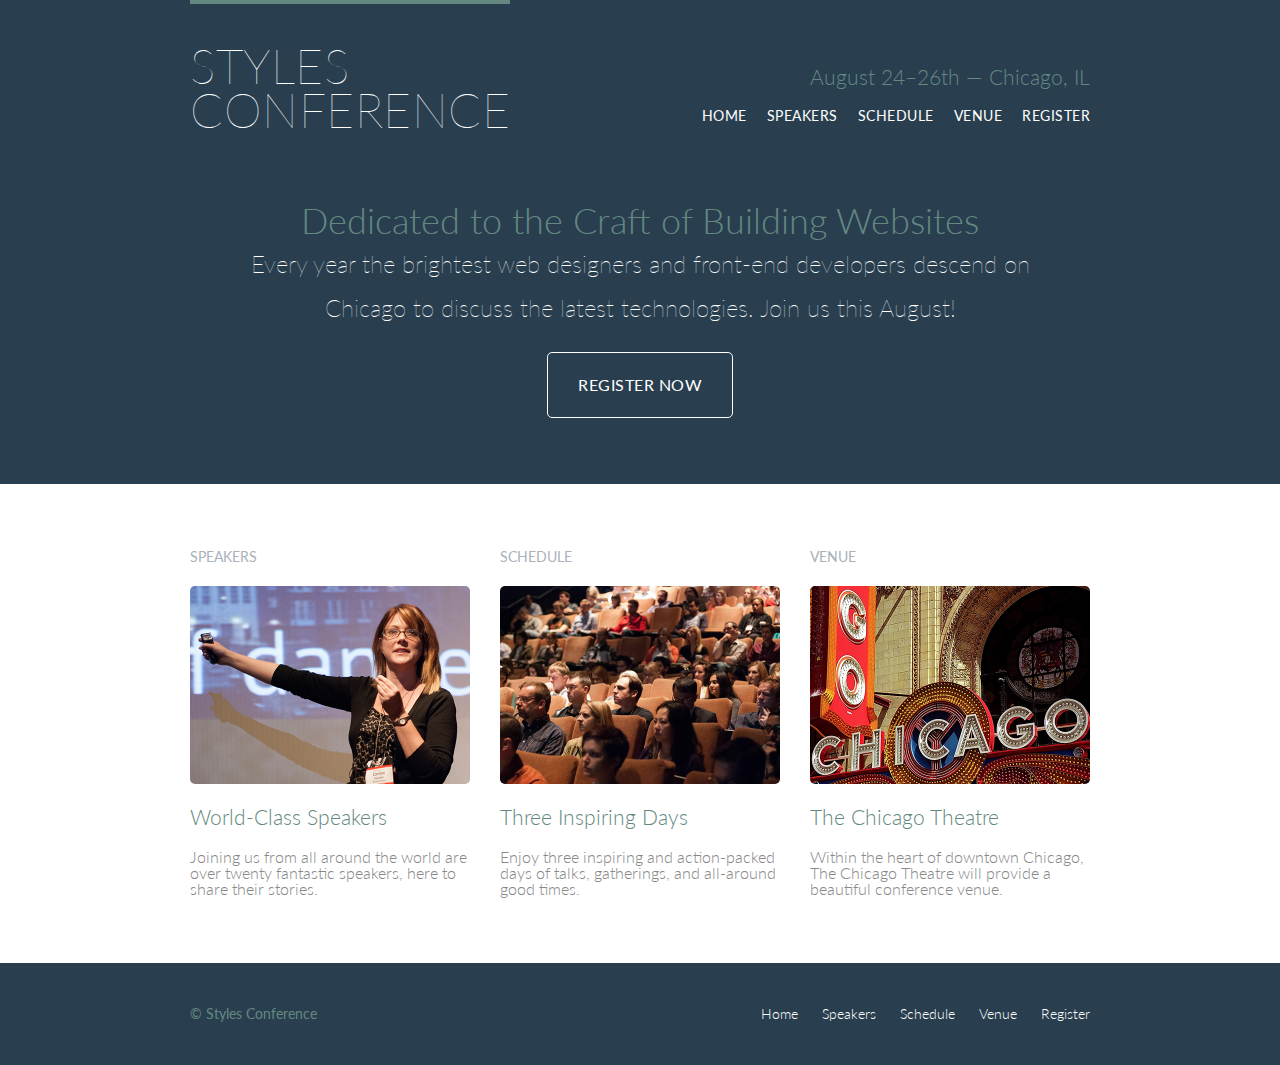
<file: index.html>
<!DOCTYPE html>
<html lang="en">

  <head>
    <meta charset="utf-8">
    <title>Styles Conference</title>
    <link rel="stylesheet" href="assets/stylesheets/main.css">
    <link rel="stylesheet" href="http://fonts.googleapis.com/css?family=Lato:100,300,400">
  </head>

  <body>

    <!-- Header -->

    <header class="container group primary-header">

      <h1 class="logo">
        <a href="index.html">Styles <br> Conference</a>
      </h1>

      <h3 class="tagline">August 24&ndash;26th &mdash; Chicago, IL</h3>

      <nav class="primary-nav nav">
        <ul>
          <li><a href="index.html">Home</a></li><!--
          --><li><a href="speakers.html">Speakers</a></li><!--
          --><li><a href="schedule.html">Schedule</a></li><!--
          --><li><a href="venue.html">Venue</a></li><!--
          --><li><a href="register.html">Register</a></li>
        </ul>
      </nav>

    </header>

    <!-- Hero -->

    <section class="hero container">

      <h2>Dedicated to the Craft of Building Websites</h2>

      <p>Every year the brightest web designers and front-end developers descend on Chicago to discuss the latest technologies. Join us this August!</p>

      <a class="btn btn-alt" href="register.html">Register Now</a>

    </section>

    <!-- Teasers -->
    <section class="row">
      <div class="grid">

        <!-- Speakers -->

        <section class="teaser col-1-3">
          <h5>Speakers</h5>
          <a href="speakers.html">
            <img src="assets/images/images/home/speakers.jpg" alt="">
            <h3>World-Class Speakers</h3>
          </a>
          <p>Joining us from all around the world are over twenty fantastic speakers, here to share their stories.</p>
        </section><!--

        Schedule

        --><section class="teaser col-1-3">
          <h5>Schedule</h5>
          <a href="schedule.html">
            <img src="assets/images/images/home/schedule.jpg" alt="Schedule">
            <h3>Three Inspiring Days</h3>
          </a>
          <p>Enjoy three inspiring and action-packed days of talks, gatherings, and all-around good times.</p>
        </section><!--

        Venue

        --><section class="teaser col-1-3">
          <h5>Venue</h5>
          <a href="venue.html">
            <img src="assets/images/images/home/venue.jpg" alt="venue">
            <h3>The Chicago Theatre</h3>
          </a>
          <p>Within the heart of downtown Chicago, The Chicago Theatre will provide a beautiful conference venue.</p>
        </section>

      </div>
    </section>  
    

    <!-- Footer -->

    <footer class="primary-footer container group">

      <small>&copy; Styles Conference</small>

      <nav class="nav">
        <ul>
          <li><a href="index.html">Home</a></li>
          <li><a href="speakers.html">Speakers</a></li>
          <li><a href="schedule.html">Schedule</a></li>
          <li><a href="venue.html">Venue</a></li>
          <li><a href="register.html">Register</a> </li>  
        </ul>
      </nav>

    </footer>

  </body>
</html>
</file>
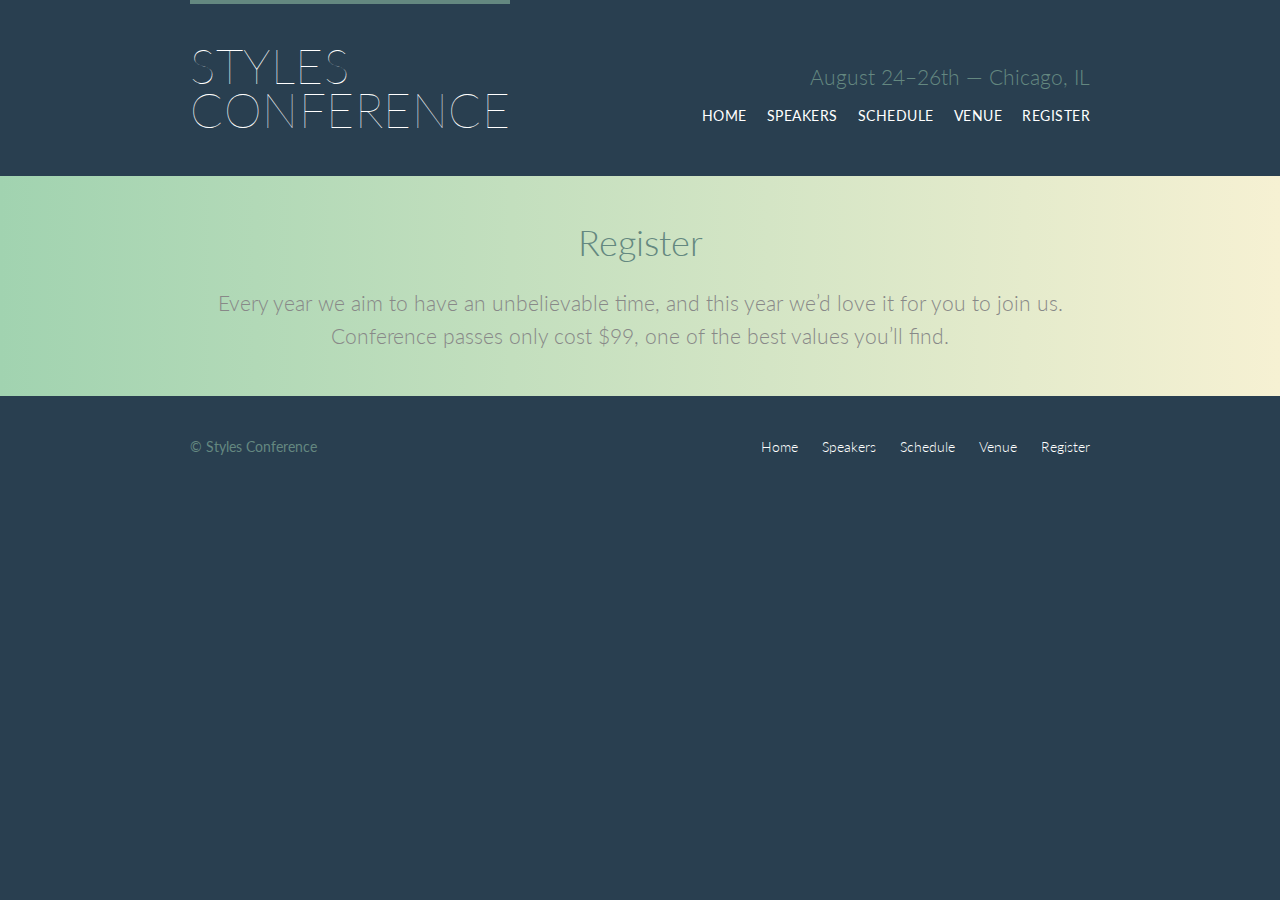
<file: register.html>
<!DOCTYPE html>
<html lang="en">

  <head>
    <meta charset="utf-8">
    <title>Register - Styles Conference</title>
    <link rel="stylesheet" href="assets/stylesheets/main.css">
    <link rel="stylesheet" href="http://fonts.googleapis.com/css?family=Lato:100,300,400">
  </head>

  <body>

    <!-- Header -->
    <header class="container group primary-header">

      <h1 class="logo">
        <a href="index.html">Styles <br> Conference</a>
      </h1>

      <h3 class="tagline">August 24&ndash;26th &mdash; Chicago, IL</h3>

      <nav class="primary-nav nav">
        <ul>
          <li><a href="index.html">Home</a></li><!--
          --><li><a href="speakers.html">Speakers</a></li><!--
          --><li><a href="schedule.html">Schedule</a></li><!--
          --><li><a href="venue.html">Venue</a></li><!--
          --><li><a href="register.html">Register</a></li>
        </ul>
      </nav>

    </header>

    <!-- Lead -->

    <section class="row-alt">
      <div class="lead container">

        <h1>Register</h1>

        <p>Every year we aim to have an unbelievable time, and this year we&#8217;d love it for you to join us. Conference passes only cost $99, one of the best values you&#8217;ll find.</p>

      </div>
    </section>

    <!-- Footer -->

    <footer class="primary-footer container group">

      <small>&copy; Styles Conference</small>

      <nav class="nav">
        <ul>
          <li><a href="index.html">Home</a></li>
          <li><a href="speakers.html">Speakers</a></li>
          <li><a href="schedule.html">Schedule</a></li>
          <li><a href="venue.html">Venue</a></li>
          <li><a href="register.html">Register</a> </li>  
        </ul>
      </nav>

    </footer>

  </body>
</html>
</file>
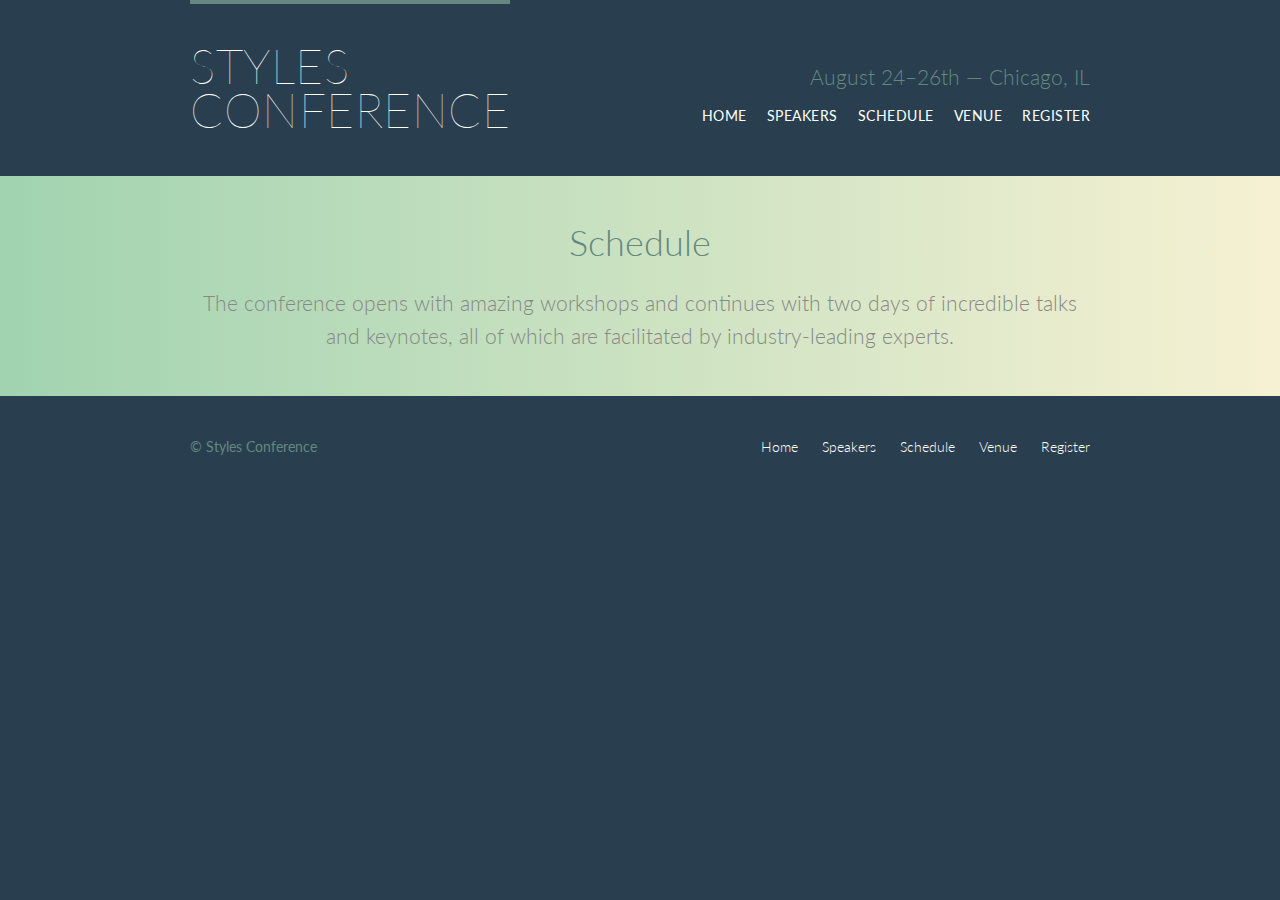
<file: schedule.html>
<!DOCTYPE html>
<html lang="en">

  <head>
    <meta charset="utf-8">
    <title>Schedule - Styles Conference</title>
    <link rel="stylesheet" href="assets/stylesheets/main.css">
    <link rel="stylesheet" href="http://fonts.googleapis.com/css?family=Lato:100,300,400">
  </head>

  <body>

    <!-- Header -->

    <header class="container group primary-header">

      <h1 class="logo">
        <a href="index.html">Styles <br> Conference</a>
      </h1>

      <h3 class="tagline">August 24&ndash;26th &mdash; Chicago, IL</h3>

      <nav class="primary-nav nav">
        <ul>
          <li><a href="index.html">Home</a></li><!--
          --><li><a href="speakers.html">Speakers</a></li><!--
          --><li><a href="schedule.html">Schedule</a></li><!--
          --><li><a href="venue.html">Venue</a></li><!--
          --><li><a href="register.html">Register</a></li>
        </ul>
      </nav>

    </header>

    <!-- Lead -->

    <section class="row-alt">
      <div class="lead container">

        <h1>Schedule</h1>

        <p>The conference opens with amazing workshops and continues with two days of incredible talks and keynotes, all of which are facilitated by industry-leading experts.</p>

      </div>
    </section>

    <!-- Footer -->

    <footer class="primary-footer container group">

      <small>&copy; Styles Conference</small>

      <nav class="nav">
        <ul>
          <li><a href="index.html">Home</a></li>
          <li><a href="speakers.html">Speakers</a></li>
          <li><a href="schedule.html">Schedule</a></li>
          <li><a href="venue.html">Venue</a></li>
          <li><a href="register.html">Register</a> </li>  
        </ul>
      </nav>

    </footer>

  </body>
</html>
</file>
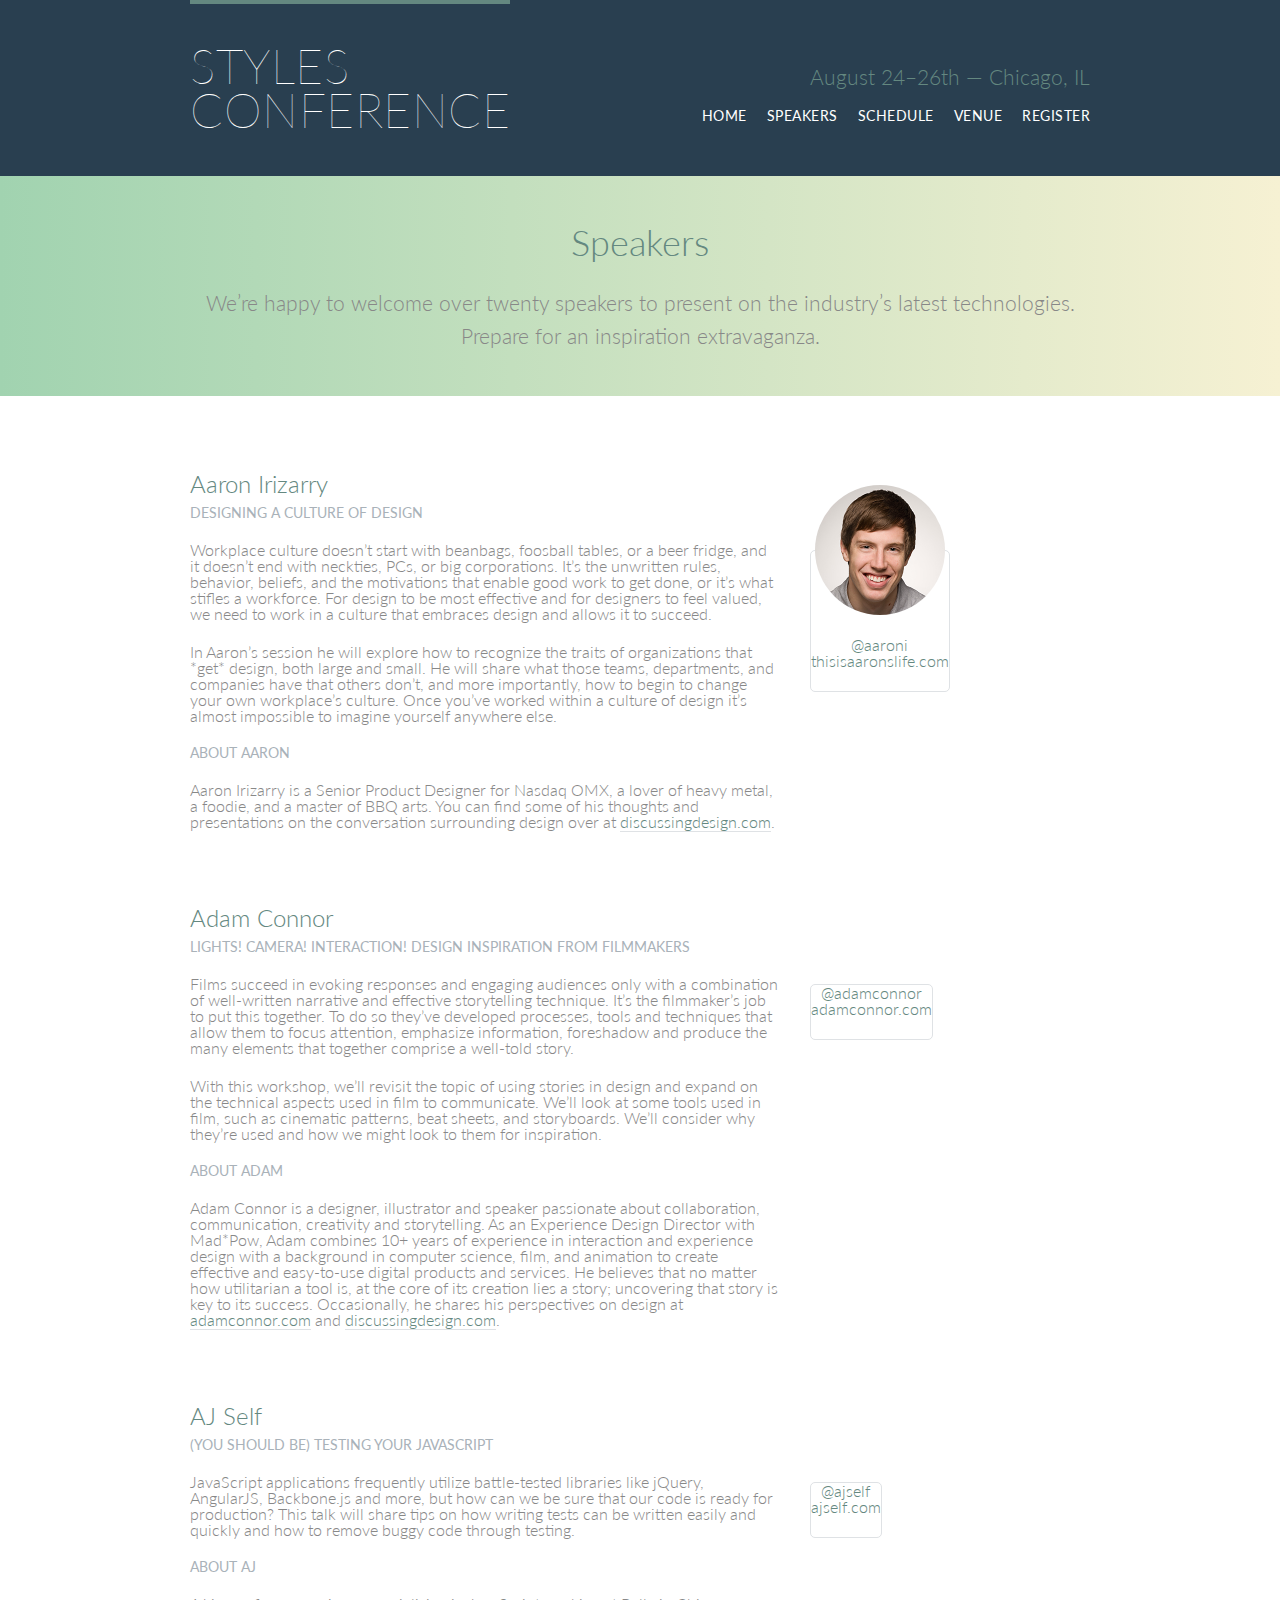
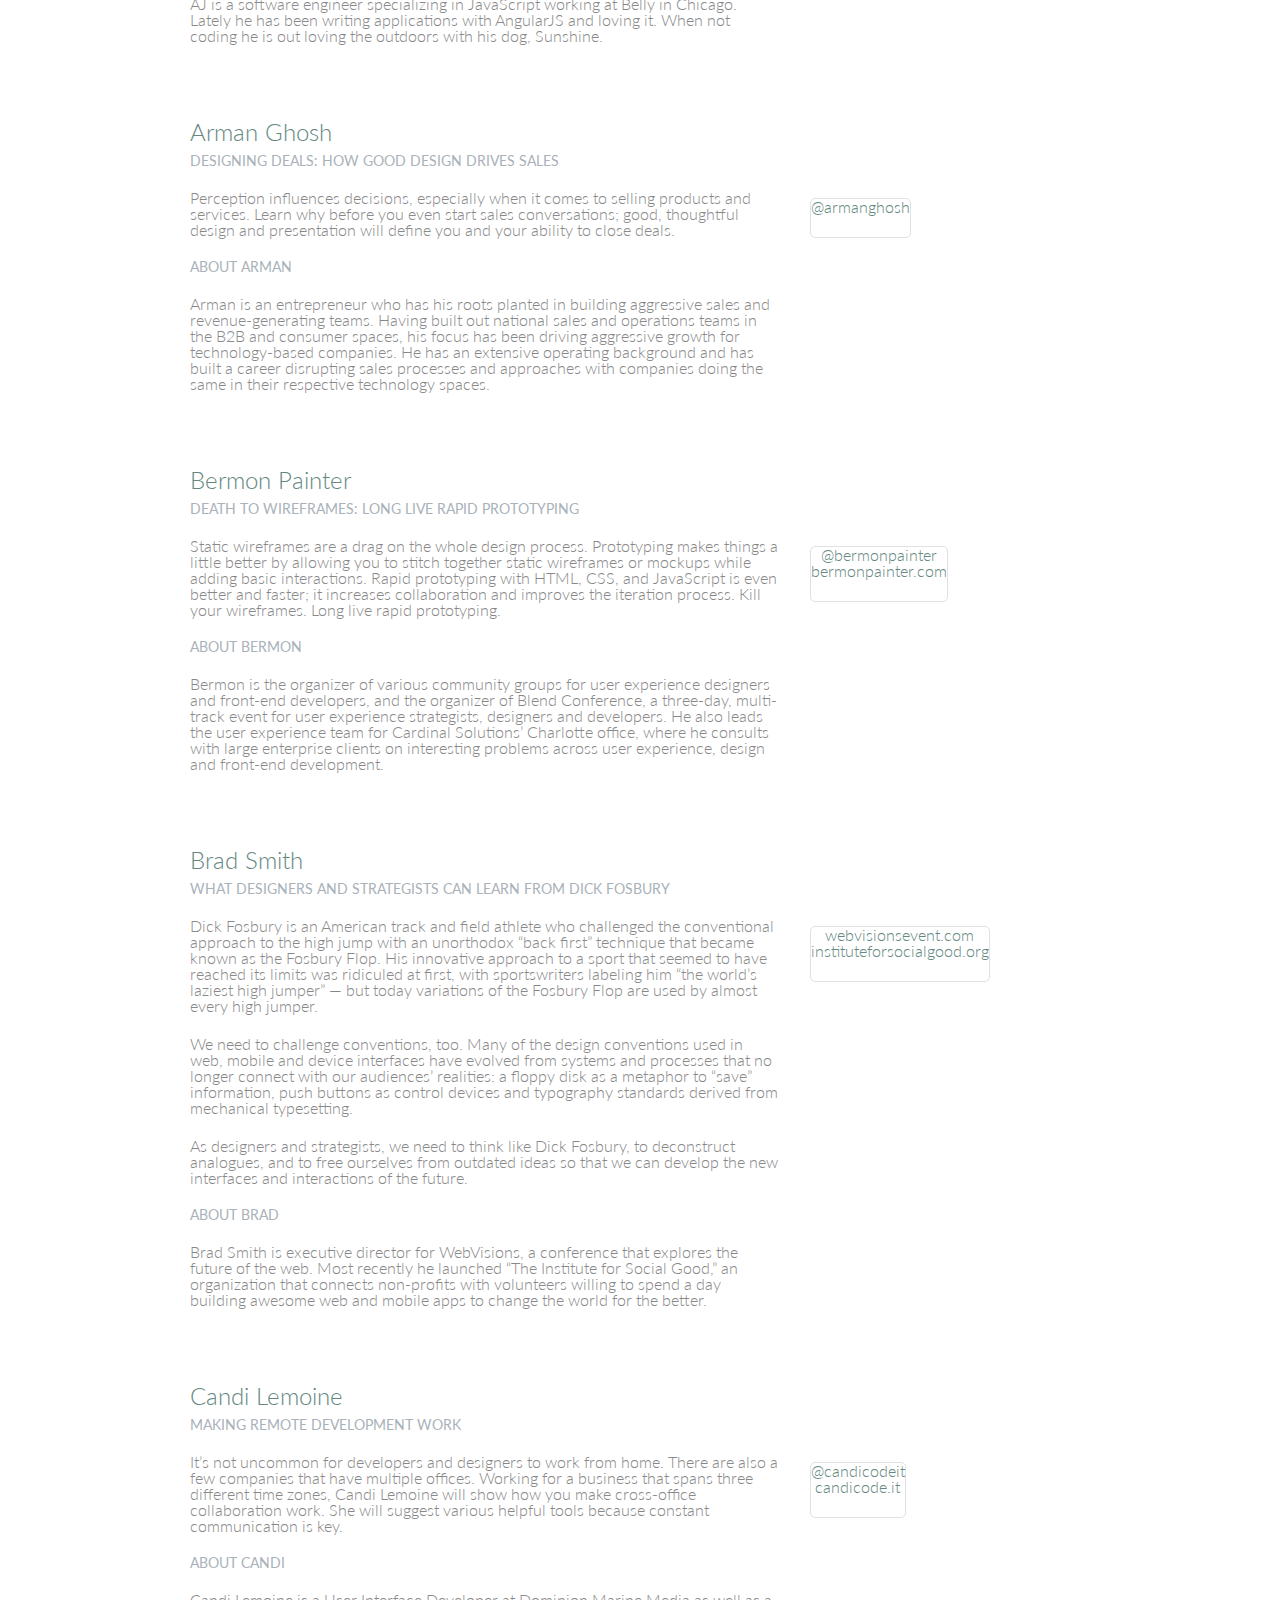
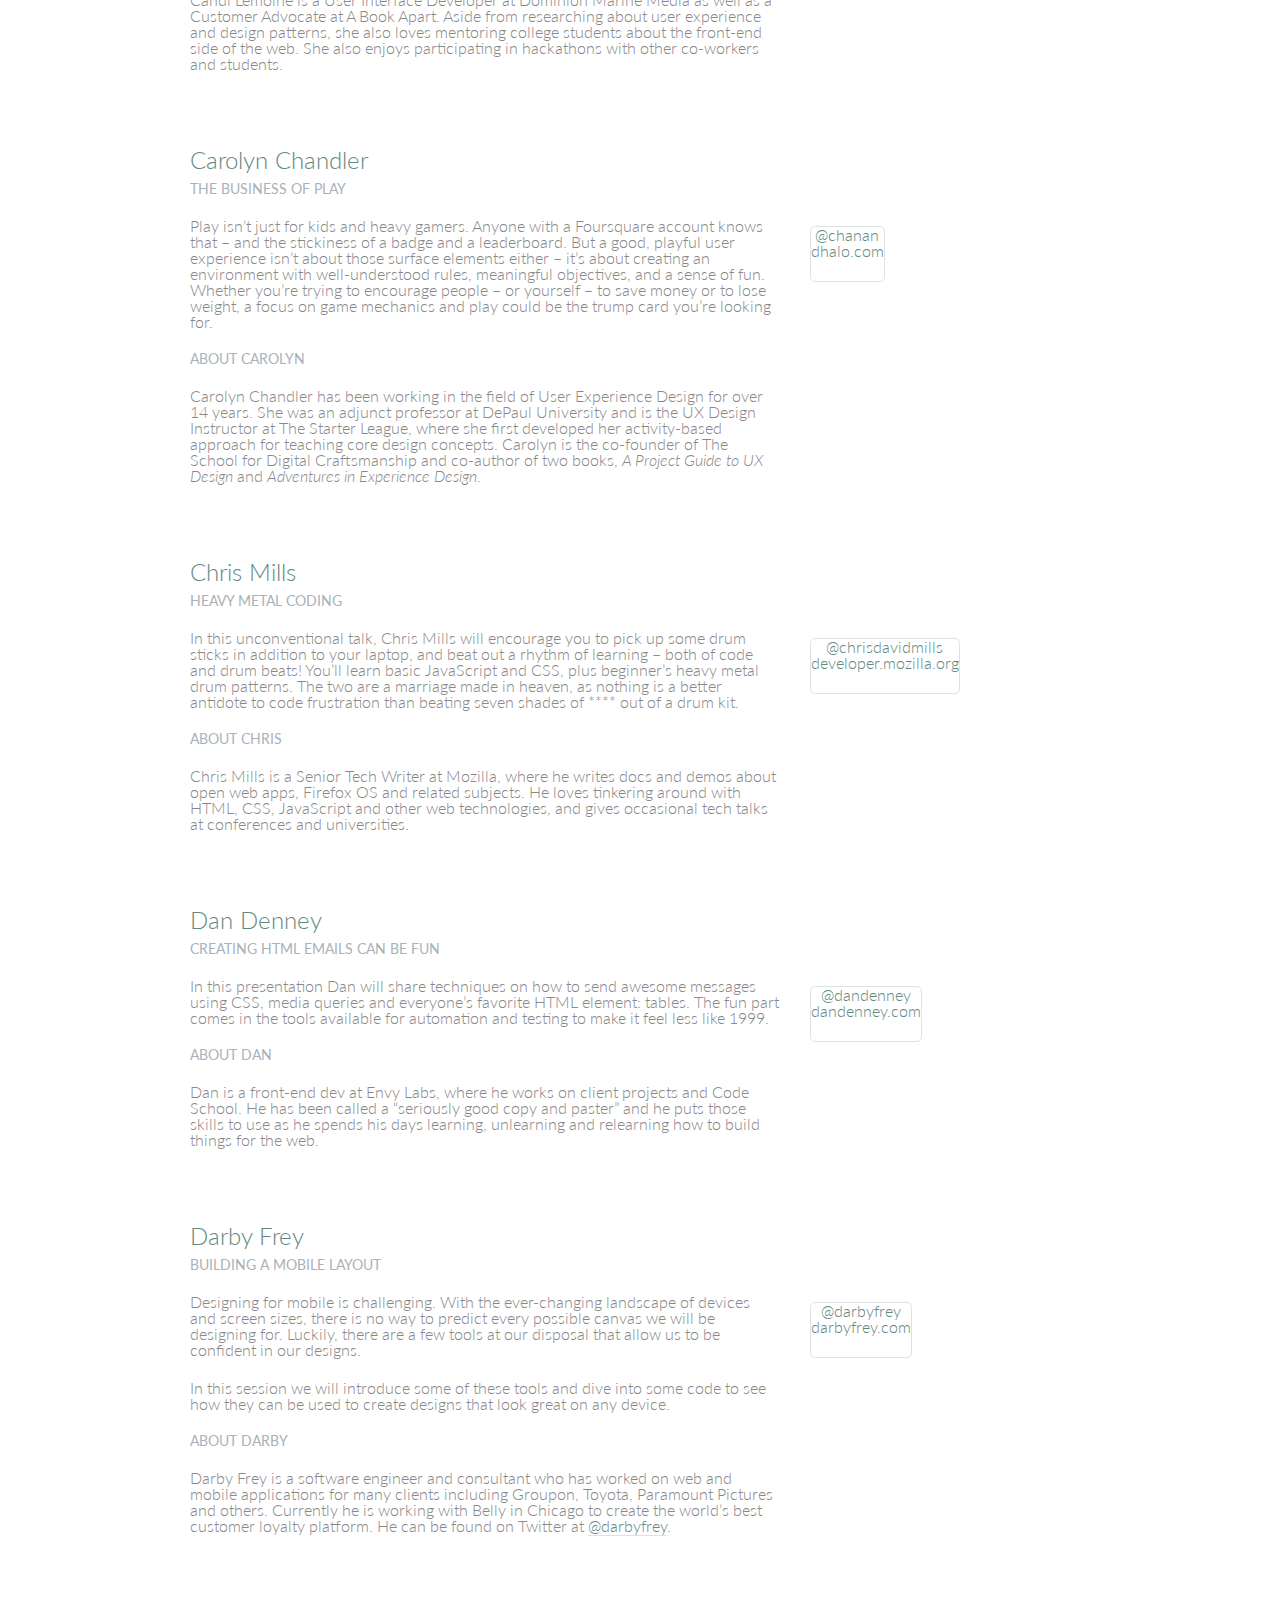
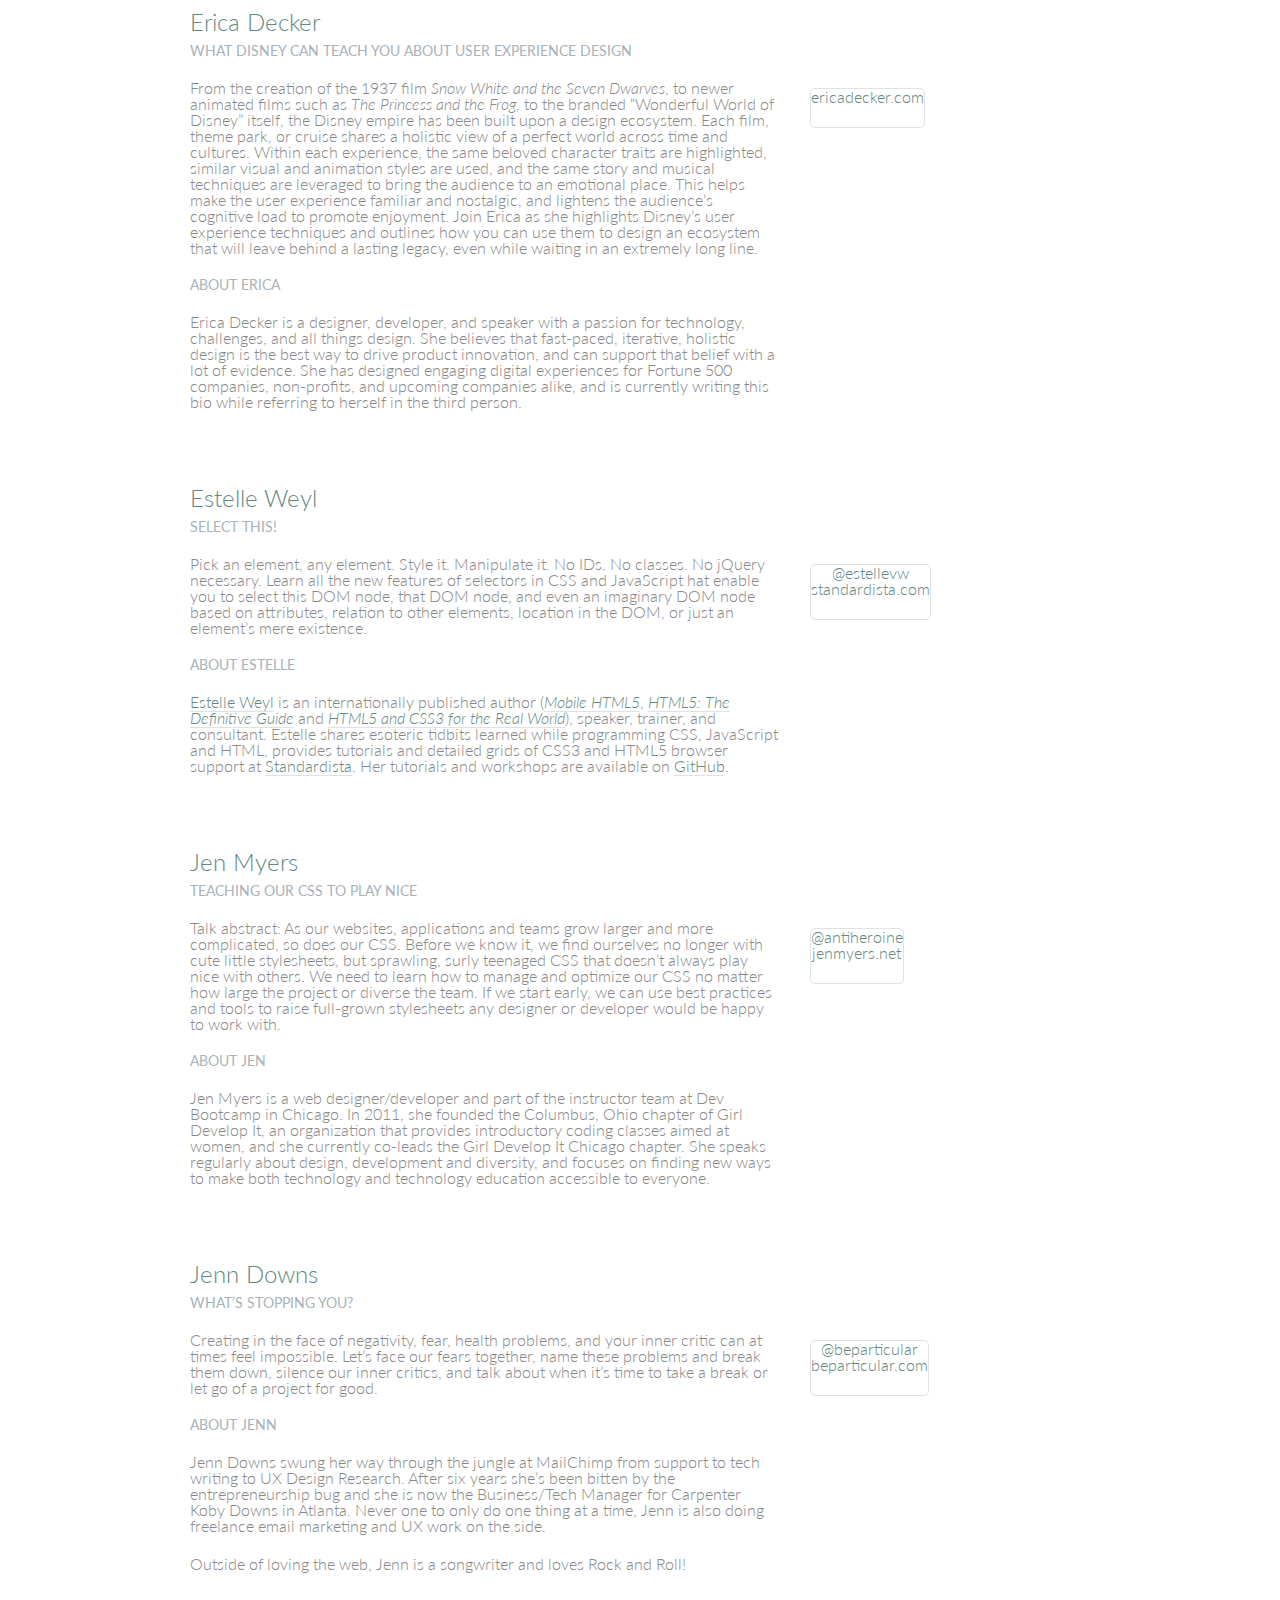
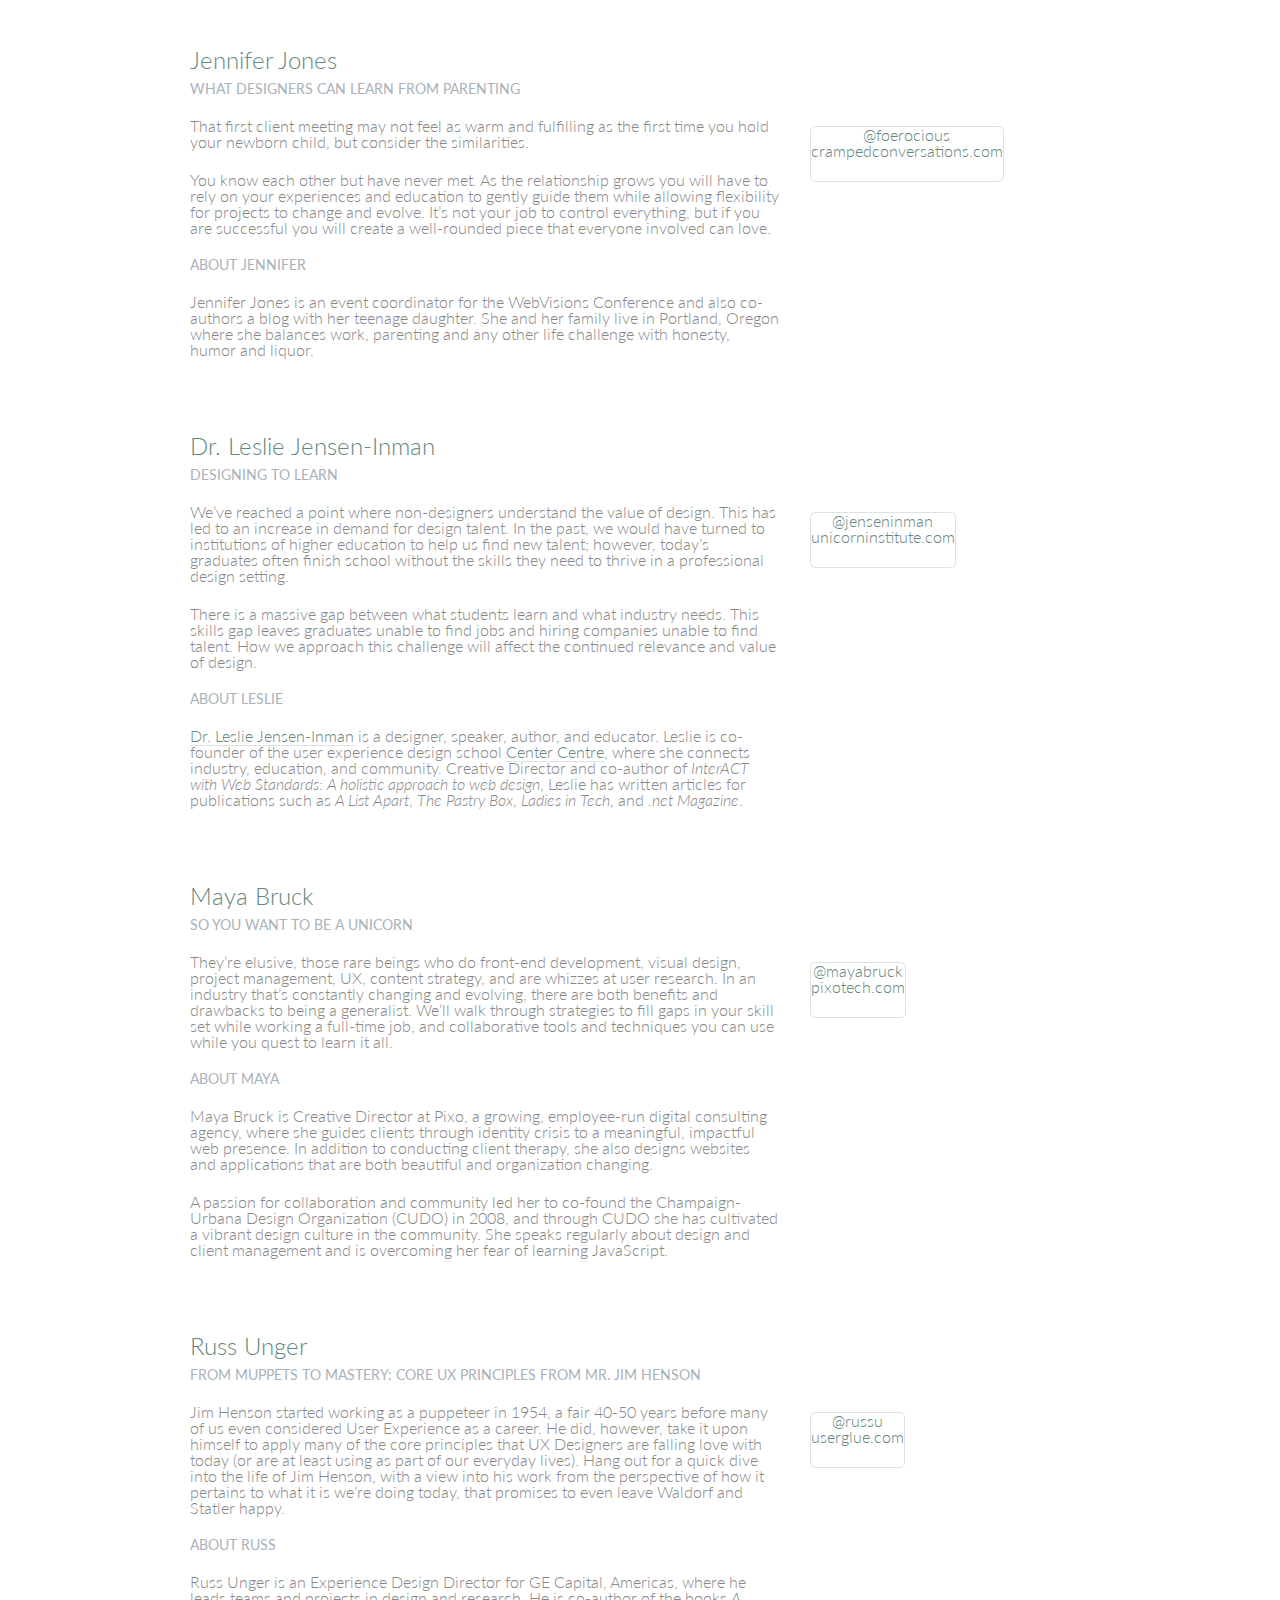
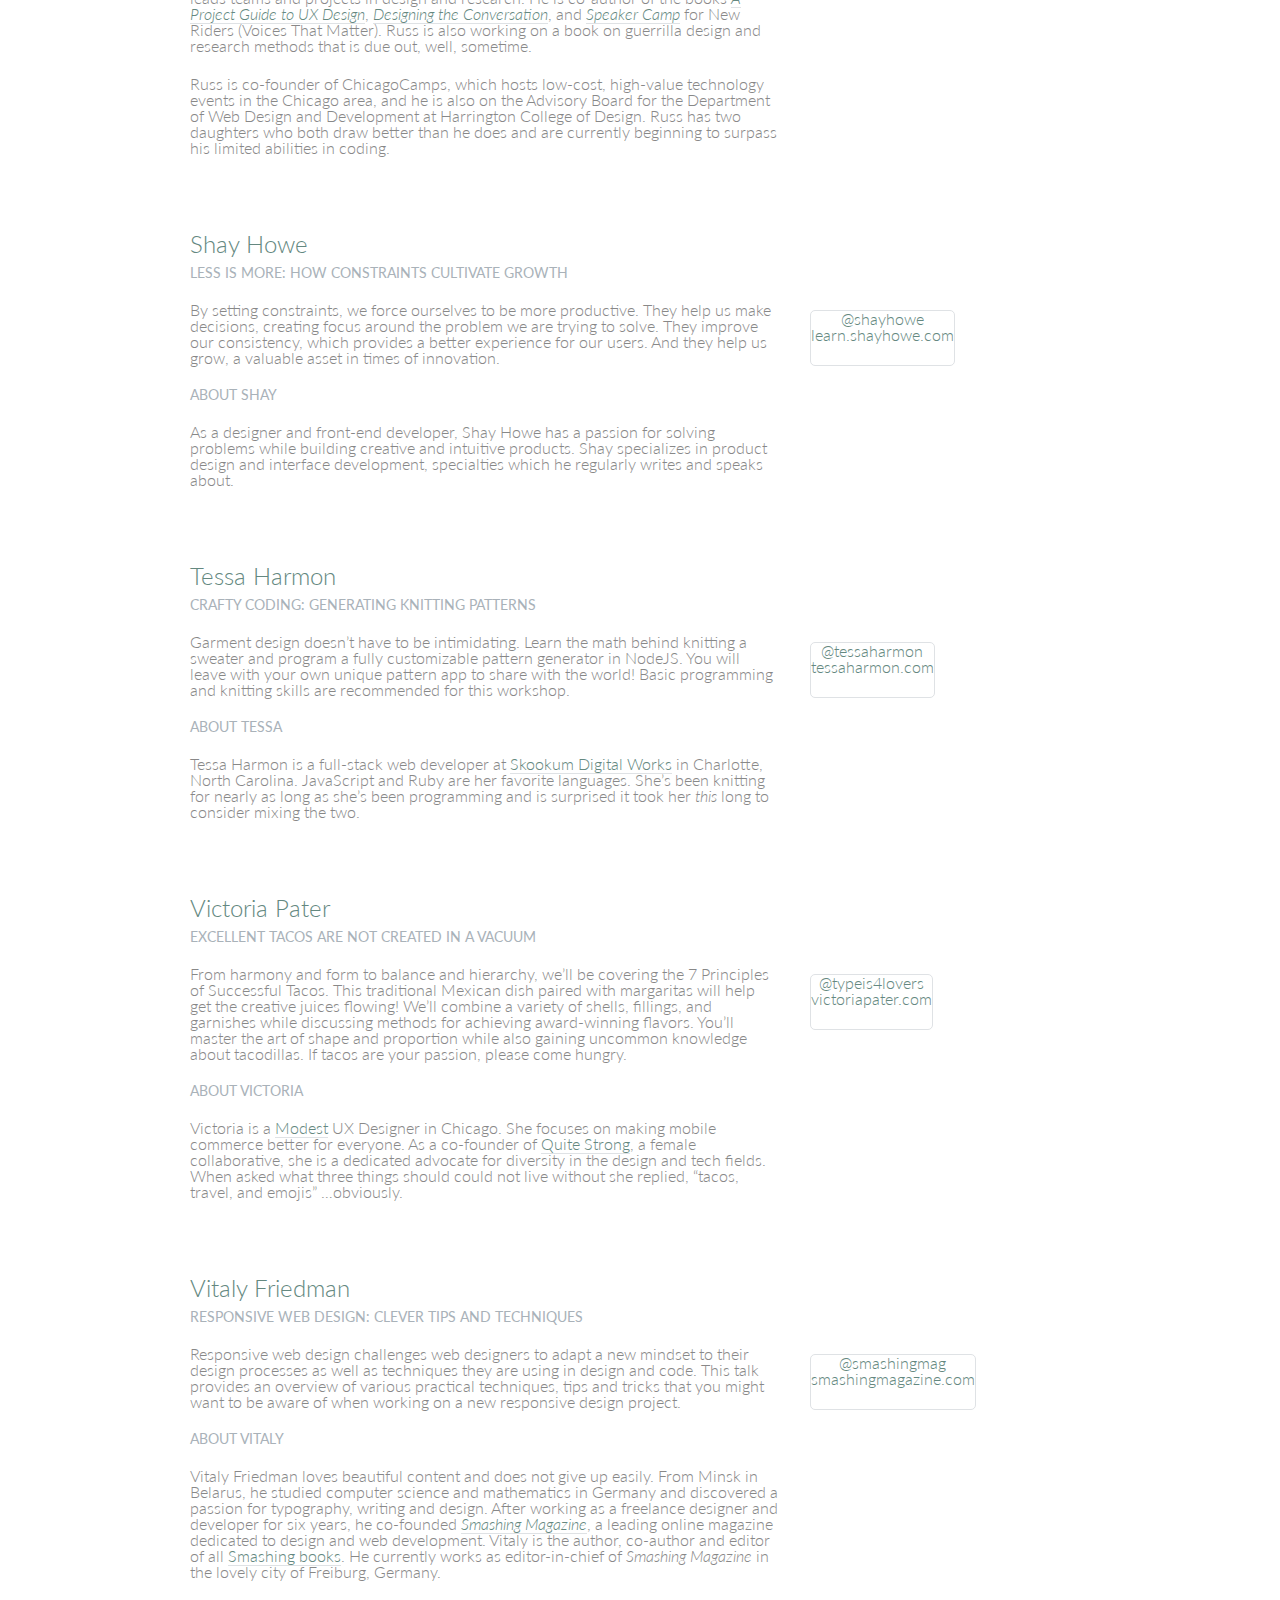
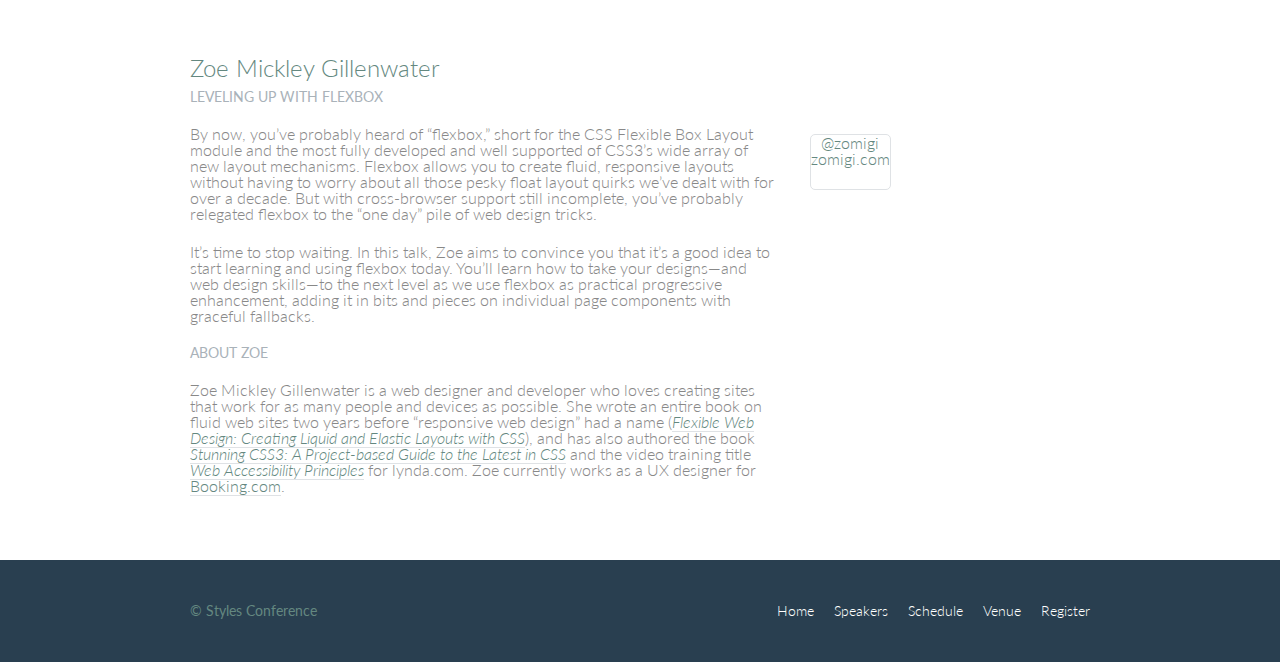
<file: speakers.html>
<!DOCTYPE html>
<html lang="en">

  <head>
    <meta charset="utf-8">
    <title>Speakers - Styles Conference</title>
    <link rel="stylesheet" href="assets/stylesheets/main.css">
    <link rel="stylesheet" href="http://fonts.googleapis.com/css?family=Lato:100,300,400">
  </head>

  <body>

    <!-- Header -->

    <header class="primary-header container group">

      <h1 class="logo">
        <a href="index.html">Styles <br> Conference</a>
      </h1>

      <h3 class="tagline">August 24&ndash;26th &mdash; Chicago, IL</h3>

      <nav class="nav primary-nav">
        <ul>
          <li><a href="index.html">Home</a></li><!--
          --><li><a href="speakers.html">Speakers</a></li><!--
          --><li><a href="schedule.html">Schedule</a></li><!--
          --><li><a href="venue.html">Venue</a></li><!--
          --><li><a href="register.html">Register</a></li>
        </ul>
      </nav>

    </header>

    <!-- Lead -->

    <section class="row-alt">
      <div class="lead container">

        <h1>Speakers</h1>

        <p>We&#8217;re happy to welcome over twenty speakers to present on the industry&#8217;s latest technologies. Prepare for an inspiration extravaganza.</p>

      </div>
    </section>

    <!-- Main content -->

    <section class="row">
      <div class="grid">

        <!-- Aaron Irizarry -->

        <section class="speaker" id="aaron-irizarry">

          <div class="col-2-3">

            <h2>Aaron Irizarry</h2>
            <h5>Designing a Culture of Design</h5>

            <p>Workplace culture doesn&#8217;t start with beanbags, foosball tables, or a beer fridge, and it doesn&#8217;t end with neckties, PCs, or big corporations. It&#8217;s the unwritten rules, behavior, beliefs, and the motivations that enable good work to get done, or it&#8217;s what stifles a workforce. For design to be most effective and for designers to feel valued, we need to work in a culture that embraces design and allows it to succeed.</p>

            <p>In Aaron&#8217;s session he will explore how to recognize the traits of organizations that *get* design, both large and small. He will share what those teams, departments, and companies have that others don&#8217;t, and more importantly, how to begin to change your own workplace&#8217;s culture. Once you&#8217;ve worked within a culture of design it&#8217;s almost impossible to imagine yourself anywhere else.</p>

            <h5>About Aaron</h5>

            <p>Aaron Irizarry is a Senior Product Designer for Nasdaq OMX, a lover of heavy metal, a foodie, and a master of BBQ arts. You can find some of his thoughts and presentations on the conversation surrounding design over at <a href="http://www.discussingdesign.com/">discussingdesign.com</a>.</p>

          </div><!--

          --><aside class="col-1-3">
            <div class="speaker-info">
              <img src="assets/images/images/speakers/shay-howe.jpg" alt="Shay Howe">
              <ul>
                <li><a href="https://twitter.com/aaroni">@aaroni</a></li>
                <li><a href="http://www.thisisaaronslife.com/">thisisaaronslife.com</a></li>
              </ul>

            </div>
          </aside>

        </section>

        <!-- Adam Connor -->

        <section class="speaker" id="adam-connor">

          <div class="col-2-3">

            <h2>Adam Connor</h2>
            <h5>Lights! Camera! Interaction! Design Inspiration from Filmmakers</h5>

            <p>Films succeed in evoking responses and engaging audiences only with a combination of well-written narrative and effective storytelling technique. It&#8217;s the filmmaker&#8217;s job to put this together. To do so they&#8217;ve developed processes, tools and techniques that allow them to focus attention, emphasize information, foreshadow and produce the many elements that together comprise a well-told story.</p>

            <p>With this workshop, we&#8217;ll revisit the topic of using stories in design and expand on the technical aspects used in film to communicate. We&#8217;ll look at some tools used in film, such as cinematic patterns, beat sheets, and storyboards. We&#8217;ll consider why they&#8217;re used and how we might look to them for inspiration.</p>

            <h5>About Adam</h5>

            <p>Adam Connor is a designer, illustrator and speaker passionate about collaboration, communication, creativity and storytelling. As an Experience Design Director with Mad*Pow, Adam combines 10+ years of experience in interaction and experience design with a background in computer science, film, and animation to create effective and easy-to-use digital products and services. He believes that no matter how utilitarian a tool is, at the core of its creation lies a story; uncovering that story is key to its success. Occasionally, he shares his perspectives on design at <a href="http://adamconnor.com/">adamconnor.com</a> and <a href="http://www.discussingdesign.com/">discussingdesign.com</a>.</p>

          </div><!--

          --><aside class="col-1-3">
            <div class="speaker-info">

              <ul>
                <li><a href="https://twitter.com/adamconnor">@adamconnor</a></li>
                <li><a href="http://adamconnor.com/">adamconnor.com</a></li>
              </ul>

            </div>
          </aside>

        </section>

        <!-- AJ Self -->

        <section class="speaker" id="aj-self">

          <div class="col-2-3">

            <h2>AJ Self</h2>
            <h5>(You Should Be) Testing Your JavaScript</h5>

            <p>JavaScript applications frequently utilize battle-tested libraries like jQuery, AngularJS, Backbone.js and more, but how can we be sure that our code is ready for production? This talk will share tips on how writing tests can be written easily and quickly and how to remove buggy code through testing.</p>

            <h5>About AJ</h5>

            <p>AJ is a software engineer specializing in JavaScript working at Belly in Chicago. Lately he has been writing applications with AngularJS and loving it. When not coding he is out loving the outdoors with his dog, Sunshine.</p>

          </div><!--

          --><aside class="col-1-3">
            <div class="speaker-info">

              <ul>
                <li><a href="https://twitter.com/ajself">@ajself</a></li>
                <li><a href="http://www.ajself.com/">ajself.com</a></li>
              </ul>

            </div>
          </aside>

        </section>

        <!-- Arman Ghosh -->

        <section class="speaker" id="arman-ghosh">

          <div class="col-2-3">

            <h2>Arman Ghosh</h2>
            <h5>Designing Deals: How Good Design Drives Sales</h5>

            <p>Perception influences decisions, especially when it comes to selling products and services. Learn why before you even start sales conversations; good, thoughtful design and presentation will define you and your ability to close deals.</p>

            <h5>About Arman</h5>

            <p>Arman is an entrepreneur who has his roots planted in building aggressive sales and revenue-generating teams. Having built out national sales and operations teams in the B2B and consumer spaces, his focus has been driving aggressive growth for technology-based companies. He has an extensive operating background and has built a career disrupting sales processes and approaches with companies doing the same in their respective technology spaces.</p>

          </div><!--

          --><aside class="col-1-3">
            <div class="speaker-info">

              <ul>
                <li><a href="https://twitter.com/armanghosh">@armanghosh</a></li>
              </ul>

            </div>
          </aside>

        </section>

        <!-- Bermon Painter -->

        <section class="speaker" id="bermon-painter">

          <div class="col-2-3">

            <h2>Bermon Painter</h2>
            <h5>Death to Wireframes: Long Live Rapid Prototyping</h5>

            <p>Static wireframes are a drag on the whole design process. Prototyping makes things a little better by allowing you to stitch together static wireframes or mockups while adding basic interactions. Rapid prototyping with HTML, CSS, and JavaScript is even better and faster; it increases collaboration and improves the iteration process. Kill your wireframes. Long live rapid prototyping.</p>

            <h5>About Bermon</h5>

            <p>Bermon is the organizer of various community groups for user experience designers and front-end developers, and the organizer of Blend Conference, a three-day, multi-track event for user experience strategists, designers and developers. He also leads the user experience team for Cardinal Solutions&#8217; Charlotte office, where he consults with large enterprise clients on interesting problems across user experience, design and front-end development.</p>

          </div><!--

          --><aside class="col-1-3">
            <div class="speaker-info">

              <ul>
                <li><a href="https://twitter.com/bermonpainter">@bermonpainter</a></li>
                <li><a href="http://bermonpainter.com/">bermonpainter.com</a></li>
              </ul>

            </div>
          </aside>

        </section>

        <!-- Brad Smith -->

        <section class="speaker" id="brad-smith">

          <div class="col-2-3">

            <h2>Brad Smith</h2>
            <h5>What Designers and Strategists Can Learn from Dick Fosbury</h5>

            <p>Dick Fosbury is an American track and field athlete who challenged the conventional approach to the high jump with an unorthodox &#8220;back first&#8221; technique that became known as the Fosbury Flop. His innovative approach to a sport that seemed to have reached its limits was ridiculed at first, with sportswriters labeling him &#8220;the world&#8217;s laziest high jumper&#8221; &#8212; but today variations of the Fosbury Flop are used by almost every high jumper.</p>

            <p>We need to challenge conventions, too. Many of the design conventions used in web, mobile and device interfaces have evolved from systems and processes that no longer connect with our audiences&#8217; realities: a floppy disk as a metaphor to &#8220;save&#8221; information, push buttons as control devices and typography standards derived from mechanical typesetting.</p>

            <p>As designers and strategists, we need to think like Dick Fosbury, to deconstruct analogues, and to free ourselves from outdated ideas so that we can develop the new interfaces and interactions of the future.</p>

            <h5>About Brad</h5>

            <p>Brad Smith is executive director for WebVisions, a conference that explores the future of the web. Most recently he launched &#8220;The Institute for Social Good,&#8221; an organization that connects non-profits with volunteers willing to spend a day building awesome web and mobile apps to change the world for the better.</p>

          </div><!--

          --><aside class="col-1-3">
            <div class="speaker-info">

              <ul>
                <li><a href="http://www.webvisionsevent.com/">webvisionsevent.com</a></li>
                <li><a href="http://www.instituteforsocialgood.org/">instituteforsocialgood.org</a></li>
              </ul>

            </div>
          </aside>

        </section>

        <!-- Candi Lemoine -->

        <section class="speaker" id="candi-lemoine">

          <div class="col-2-3">

            <h2>Candi Lemoine</h2>
            <h5>Making Remote Development Work</h5>

            <p>It&#8217;s not uncommon for developers and designers to work from home. There are also a few companies that have multiple offices. Working for a business that spans three different time zones, Candi Lemoine will show how you make cross-office collaboration work. She will suggest various helpful tools because constant communication is key.</p>

            <h5>About Candi</h5>

            <p>Candi Lemoine is a User Interface Developer at Dominion Marine Media as well as a Customer Advocate at A Book Apart. Aside from researching about user experience and design patterns, she also loves mentoring college students about the front-end side of the web. She also enjoys participating in hackathons with other co-workers and students.</p>

          </div><!--

          --><aside class="col-1-3">
            <div class="speaker-info">

              <ul>
                <li><a href="https://twitter.com/candicodeit">@candicodeit</a></li>
                <li><a href="http://candicode.it/">candicode.it</a></li>
              </ul>

            </div>
          </aside>

        </section>

        <!-- Carolyn Chandler -->

        <section class="speaker" id="carolyn-chandler">

          <div class="col-2-3">

            <h2>Carolyn Chandler</h2>
            <h5>The Business of Play</h5>

            <p>Play isn&#8217;t just for kids and heavy gamers. Anyone with a Foursquare account knows that &#8211; and the stickiness of a badge and a leaderboard. But a good, playful user experience isn&#8217;t about those surface elements either &#8211; it&#8217;s about creating an environment with well-understood rules, meaningful objectives, and a sense of fun. Whether you&#8217;re trying to encourage people &#8211; or yourself &#8211; to save money or to lose weight, a focus on game mechanics and play could be the trump card you&#8217;re looking for.</p>

            <h5>About Carolyn</h5>

            <p>Carolyn Chandler has been working in the field of User Experience Design for over 14 years. She was an adjunct professor at DePaul University and is the UX Design Instructor at The Starter League, where she first developed her activity-based approach for teaching core design concepts. Carolyn is the co-founder of The School for Digital Craftsmanship and co-author of two books, <cite>A Project Guide to UX Design</cite> and <cite>Adventures in Experience Design</cite>.</p>

          </div><!--

          --><aside class="col-1-3">
            <div class="speaker-info">

              <ul>
                <li><a href="https://twitter.com/chanan">@chanan</a></li>
                <li><a href="http://www.dhalo.com/">dhalo.com</a></li>
              </ul>

            </div>
          </aside>

        </section>

        <!-- Chris Mills -->

        <section class="speaker" id="chris-mills">

          <div class="col-2-3">

            <h2>Chris Mills</h2>
            <h5>Heavy Metal Coding</h5>

            <p>In this unconventional talk, Chris Mills will encourage you to pick up some drum sticks in addition to your laptop, and beat out a rhythm of learning &#8211; both of code and drum beats! You&#8217;ll learn basic JavaScript and CSS, plus beginner&#8217;s heavy metal drum patterns. The two are a marriage made in heaven, as nothing is a better antidote to code frustration than beating seven shades of **** out of a drum kit.</p>

            <h5>About Chris</h5>

            <p>Chris Mills is a Senior Tech Writer at Mozilla, where he writes docs and demos about open web apps, Firefox OS and related subjects. He loves tinkering around with HTML, CSS, JavaScript and other web technologies, and gives occasional tech talks at conferences and universities.</p>

          </div><!--

          --><aside class="col-1-3">
            <div class="speaker-info">

              <ul>
                <li><a href="https://twitter.com/chrisdavidmills">@chrisdavidmills</a></li>
                <li><a href="https://developer.mozilla.org/">developer.mozilla.org</a></li>
              </ul>

            </div>
          </aside>

        </section>

        <!-- Dan Denney -->

        <section class="speaker" id="dan-denney">

          <div class="col-2-3">

            <h2>Dan Denney</h2>
            <h5>Creating HTML Emails Can Be Fun</h5>

            <p>In this presentation Dan will share techniques on how to send awesome messages using CSS, media queries and everyone&#8217;s favorite HTML element: tables. The fun part comes in the tools available for automation and testing to make it feel less like 1999.</p>

            <h5>About Dan</h5>

            <p>Dan is a front-end dev at Envy Labs, where he works on client projects and Code School. He has been called a &#8220;seriously good copy and paster&#8221; and he puts those skills to use as he spends his days learning, unlearning and relearning how to build things for the web.</p>

          </div><!--

          --><aside class="col-1-3">
            <div class="speaker-info">

              <ul>
                <li><a href="https://twitter.com/dandenney">@dandenney</a></li>
                <li><a href="http://dandenney.com/">dandenney.com</a></li>
              </ul>

            </div>
          </aside>

        </section>

        <!-- Darby Frey -->

        <section class="speaker" id="darby-frey">

          <div class="col-2-3">

            <h2>Darby Frey</h2>
            <h5>Building a Mobile Layout</h5>

            <p>Designing for mobile is challenging. With the ever-changing landscape of devices and screen sizes, there is no way to predict every possible canvas we will be designing for. Luckily, there are a few tools at our disposal that allow us to be confident in our designs.</p>

            <p>In this session we will introduce some of these tools and dive into some code to see how they can be used to create designs that look great on any device.</p>

            <h5>About Darby</h5>

            <p>Darby Frey is a software engineer and consultant who has worked on web and mobile applications for many clients including Groupon, Toyota, Paramount Pictures and others. Currently he is working with Belly in Chicago to create the world&#8217;s best customer loyalty platform. He can be found on Twitter at <a href="https://twitter.com/darbyfrey">@darbyfrey</a>.</p>

          </div><!--

          --><aside class="col-1-3">
            <div class="speaker-info">

              <ul>
                <li><a href="https://twitter.com/darbyfrey">@darbyfrey</a></li>
                <li><a href="http://darbyfrey.com/">darbyfrey.com</a></li>
              </ul>

            </div>
          </aside>

        </section>

        <!-- Erica Decker -->

        <section class="speaker" id="erica-decker">

          <div class="col-2-3">

            <h2>Erica Decker</h2>
            <h5>What Disney Can Teach You about User Experience Design</h5>

            <p>From the creation of the 1937 film <cite>Snow White and the Seven Dwarves</cite>, to newer animated films such as <cite>The Princess and the Frog</cite>, to the branded &#8220;Wonderful World of Disney&#8221; itself, the Disney empire has been built upon a design ecosystem. Each film, theme park, or cruise shares a holistic view of a perfect world across time and cultures. Within each experience, the same beloved character traits are highlighted, similar visual and animation styles are used, and the same story and musical techniques are leveraged to bring the audience to an emotional place. This helps make the user experience familiar and nostalgic, and lightens the audience&#8217;s cognitive load to promote enjoyment. Join Erica as she highlights Disney&#8217;s user experience techniques and outlines how you can use them to design an ecosystem that will leave behind a lasting legacy, even while waiting in an extremely long line.</p>

            <h5>About Erica</h5>

            <p>Erica Decker is a designer, developer, and speaker with a passion for technology, challenges, and all things design. She believes that fast-paced, iterative, holistic design is the best way to drive product innovation, and can support that belief with a lot of evidence. She has designed engaging digital experiences for Fortune 500 companies, non-profits, and upcoming companies alike, and is currently writing this bio while referring to herself in the third person.</p>

          </div><!--

          --><aside class="col-1-3">
            <div class="speaker-info">

              <ul>
                <li><a href="http://ericadecker.com/">ericadecker.com</a></li>
              </ul>

            </div>
          </aside>

        </section>

        <!-- Estelle Weyl -->

        <section class="speaker" id="estelle-weyl">

          <div class="col-2-3">

            <h2>Estelle Weyl</h2>
            <h5>Select This!</h5>

            <p>Pick an element, any element. Style it. Manipulate it. No IDs. No classes. No jQuery necessary. Learn all the new features of selectors in CSS and JavaScript hat enable you to select this DOM node, that DOM node, and even an imaginary DOM node based on attributes, relation to other elements, location in the DOM, or just an element&#8217;s mere existence.</p>

            <h5>About Estelle</h5>

            <p><a href="https://twitter.com/estellevw">Estelle Weyl</a> is an internationally published author (<cite><a href="http://shop.oreilly.com/product/0636920021711.do">Mobile HTML5</a></cite>, <cite><a href="http://shop.oreilly.com/product/0636920018063.do">HTML5: The Definitive Guide</a></cite> and <cite><a href="http://shop.oreilly.com/product/9780980846904.do">HTML5 and CSS3 for the Real World</a></cite>), speaker, trainer, and consultant. Estelle shares esoteric tidbits learned while programming CSS, JavaScript and HTML, provides tutorials and detailed grids of CSS3 and HTML5 browser support at <a href="http://www.standardista.com/">Standardista</a>. Her tutorials and workshops are available on <a href="http://estelle.github.io/">GitHub</a>.</p>

          </div><!--

          --><aside class="col-1-3">
            <div class="speaker-info">

              <ul>
                <li><a href="https://twitter.com/estellevw">@estellevw</a></li>
                <li><a href="http://standardista.com/">standardista.com</a></li>
              </ul>

            </div>
          </aside>

        </section>

        <!-- Jen Myers -->

        <section class="speaker" id="jen-myers">

          <div class="col-2-3">

            <h2>Jen Myers</h2>
            <h5>Teaching Our CSS to Play Nice</h5>

            <p>Talk abstract: As our websites, applications and teams grow larger and more complicated, so does our CSS. Before we know it, we find ourselves no longer with cute little stylesheets, but sprawling, surly teenaged CSS that doesn&#8217;t always play nice with others. We need to learn how to manage and optimize our CSS no matter how large the project or diverse the team. If we start early, we can use best practices and tools to raise full-grown stylesheets any designer or developer would be happy to work with.</p>

            <h5>About Jen</h5>

            <p>Jen Myers is a web designer/developer and part of the instructor team at Dev Bootcamp in Chicago. In 2011, she founded the Columbus, Ohio chapter of Girl Develop It, an organization that provides introductory coding classes aimed at women, and she currently co-leads the Girl Develop It Chicago chapter. She speaks regularly about design, development and diversity, and focuses on finding new ways to make both technology and technology education accessible to everyone.</p>

          </div><!--

          --><aside class="col-1-3">
            <div class="speaker-info">

              <ul>
                <li><a href="https://twitter.com/antiheroine">@antiheroine</a></li>
                <li><a href="http://jenmyers.net/">jenmyers.net</a></li>
              </ul>

            </div>
          </aside>

        </section>

        <!-- Jenn Downs -->

        <section class="speaker" id="jenn-downs">

          <div class="col-2-3">

            <h2>Jenn Downs</h2>
            <h5>What&#8217;s Stopping You?</h5>

            <p>Creating in the face of negativity, fear, health problems, and your inner critic can at times feel impossible. Let&#8217;s face our fears together, name these problems and break them down, silence our inner critics, and talk about when it&#8217;s time to take a break or let go of a project for good.</p>

            <h5>About Jenn</h5>

            <p>Jenn Downs swung her way through the jungle at MailChimp from support to tech writing to UX Design Research. After six years she&#8217;s been bitten by the entrepreneurship bug and she is now the Business/Tech Manager for Carpenter Koby Downs in Atlanta. Never one to only do one thing at a time, Jenn is also doing freelance email marketing and UX work on the side.</p>

            <p>Outside of loving the web, Jenn is a songwriter and loves Rock and Roll!</p>

          </div><!--

          --><aside class="col-1-3">
            <div class="speaker-info">

              <ul>
                <li><a href="https://twitter.com/beparticular">@beparticular</a></li>
                <li><a href="http://beparticular.com/">beparticular.com</a></li>
              </ul>

            </div>
          </aside>

        </section>

        <!-- Jennifer Jones -->

        <section class="speaker" id="jennifer-jones">

          <div class="col-2-3">

            <h2>Jennifer Jones</h2>
            <h5>What Designers Can Learn from Parenting</h5>

            <p>That first client meeting may not feel as warm and fulfilling as the first time you hold your newborn child, but consider the similarities.</p>

            <p>You know each other but have never met. As the relationship grows you will have to rely on your experiences and education to gently guide them while allowing flexibility for projects to change and evolve. It&#8217;s not your job to control everything, but if you are successful you will create a well-rounded piece that everyone involved can love.</p>

            <h5>About Jennifer</h5>

            <p>Jennifer Jones is an event coordinator for the WebVisions Conference and also co-authors a blog with her teenage daughter. She and her family live in Portland, Oregon where she balances work, parenting and any other life challenge with honesty, humor and liquor.</p>

          </div><!--

          --><aside class="col-1-3">
            <div class="speaker-info">

              <ul>
                <li><a href="https://twitter.com/Foerocious">@foerocious</a></li>
                <li><a href="http://crampedconversations.com/">crampedconversations.com</a></li>
              </ul>

            </div>
          </aside>

        </section>

        <!-- Leslie Jensen-Inman -->

        <section class="speaker" id="leslie-jensen-inman">

          <div class="col-2-3">

            <h2>Dr. Leslie Jensen-Inman</h2>
            <h5>Designing to Learn</h5>

            <p>We&#8217;ve reached a point where non-designers understand the value of design. This has led to an increase in demand for design talent. In the past, we would have turned to institutions of higher education to help us find new talent; however, today&#8217;s graduates often finish school without the skills they need to thrive in a professional design setting.</p>

            <p>There is a massive gap between what students learn and what industry needs. This skills gap leaves graduates unable to find jobs and hiring companies unable to find talent. How we approach this challenge will affect the continued relevance and value of design.</p>

            <h5>About Leslie</h5>

            <p><a href="http://www.jenseninman.com">Dr. Leslie Jensen-Inman</a> is a designer, speaker, author, and educator. Leslie is co-founder of the user experience design school <a href="http://www.centercentre.com">Center Centre</a>, where she connects industry, education, and community. Creative Director and co-author of <cite>InterACT with Web Standards: A holistic approach to web design</cite>, Leslie has written articles for publications such as <cite>A List Apart</cite>, <cite>The Pastry Box</cite>, <cite>Ladies in Tech</cite>, and <cite>.net Magazine</cite>.</p>

          </div><!--

          --><aside class="col-1-3">
            <div class="speaker-info">

              <ul>
                <li><a href="https://twitter.com/jenseninman">@jenseninman</a></li>
                <li><a href="http://unicorninstitute.com/">unicorninstitute.com</a></li>
              </ul>

            </div>
          </aside>

        </section>

        <!-- Maya Bruck -->

        <section class="speaker" id="maya-bruck">

          <div class="col-2-3">

            <h2>Maya Bruck</h2>
            <h5>So You Want to Be a Unicorn</h5>

            <p>They&#8217;re elusive, those rare beings who do front-end development, visual design, project management, UX, content strategy, and are whizzes at user research. In an industry that&#8217;s constantly changing and evolving, there are both benefits and drawbacks to being a generalist. We&#8217;ll walk through strategies to fill gaps in your skill set while working a full-time job, and collaborative tools and techniques you can use while you quest to learn it all.</p>

            <h5>About Maya</h5>

            <p>Maya Bruck is Creative Director at Pixo, a growing, employee-run digital consulting agency, where she guides clients through identity crisis to a meaningful, impactful web presence. In addition to conducting client therapy, she also designs websites and applications that are both beautiful and organization changing.</p>

            <p>A passion for collaboration and community led her to co-found the Champaign-Urbana Design Organization (CUDO) in 2008, and through CUDO she has cultivated a vibrant design culture in the community. She speaks regularly about design and client management and is overcoming her fear of learning JavaScript.</p>

          </div><!--

          --><aside class="col-1-3">
            <div class="speaker-info">

              <ul>
                <li><a href="https://twitter.com/mayabruck">@mayabruck</a></li>
                <li><a href="http://pixotech.com/">pixotech.com</a></li>
              </ul>

            </div>
          </aside>

        </section>

        <!-- Russ Unger -->

        <section class="speaker" id="russ-unger">

          <div class="col-2-3">

            <h2>Russ Unger</h2>
            <h5>From Muppets to Mastery: Core UX Principles from Mr. Jim Henson</h5>

            <p>Jim Henson started working as a puppeteer in 1954, a fair 40-50 years before many of us even considered User Experience as a career. He did, however, take it upon himself to apply many of the core principles that UX Designers are falling love with today (or are at least using as part of our everyday lives). Hang out for a quick dive into the life of Jim Henson, with a view into his work from the perspective of how it pertains to what it is we&#8217;re doing today, that promises to even leave Waldorf and Statler happy.</p>

            <h5>About Russ</h5>

            <p>Russ Unger is an Experience Design Director for GE Capital, Americas, where he leads teams and projects in design and research. He is co-author of the books <cite><a href="http://projectuxd.com/">A Project Guide to UX Design</a></cite>, <cite><a href="http://www.designingtheconversation.com/">Designing the Conversation</a></cite>, and <cite><a href="http://speakercampbook.com/">Speaker Camp</a></cite> for New Riders (Voices That Matter). Russ is also working on a book on guerrilla design and research methods that is due out, well, sometime.</p>

            <p>Russ is co-founder of ChicagoCamps, which hosts low-cost, high-value technology events in the Chicago area, and he is also on the Advisory Board for the Department of Web Design and Development at Harrington College of Design. Russ has two daughters who both draw better than he does and are currently beginning to surpass his limited abilities in coding.</p>

          </div><!--

          --><aside class="col-1-3">
            <div class="speaker-info">

              <ul>
                <li><a href="https://twitter.com/russu">@russu</a></li>
                <li><a href="http://www.userglue.com/">userglue.com</a></li>
              </ul>

            </div>
          </aside>

        </section>

        <!-- Shay Howe -->

        <section class="speaker" id="shay-howe">

          <div class="col-2-3">

            <h2>Shay Howe</h2>
            <h5>Less Is More: How Constraints Cultivate Growth</h5>

            <p>By setting constraints, we force ourselves to be more productive. They help us make decisions, creating focus around the problem we are trying to solve. They improve our consistency, which provides a better experience for our users. And they help us grow, a valuable asset in times of innovation.</p>

            <h5>About Shay</h5>

            <p>As a designer and front-end developer, Shay Howe has a passion for solving problems while building creative and intuitive products. Shay specializes in product design and interface development, specialties which he regularly writes and speaks about.</p>

          </div><!--

          --><aside class="col-1-3">
            <div class="speaker-info">

              <ul>
                <li><a href="https://twitter.com/shayhowe">@shayhowe</a></li>
                <li><a href="http://learn.shayhowe.com/">learn.shayhowe.com</a></li>
              </ul>

            </div>
          </aside>

        </section>

        <!-- Tessa Harmon -->

        <section class="speaker" id="tessa-harmon">

          <div class="col-2-3">

            <h2>Tessa Harmon</h2>
            <h5>Crafty Coding: Generating Knitting Patterns</h5>

            <p>Garment design doesn&#8217;t have to be intimidating. Learn the math behind knitting a sweater and program a fully customizable pattern generator in NodeJS. You will leave with your own unique pattern app to share with the world! Basic programming and knitting skills are recommended for this workshop.</p>

            <h5>About Tessa</h5>

            <p>Tessa Harmon is a full-stack web developer at <a href="http://www.skookum.com/">Skookum Digital Works</a> in Charlotte, North Carolina. JavaScript and Ruby are her favorite languages. She&#8217;s been knitting for nearly as long as she&#8217;s been programming and is surprised it took her <em>this</em> long to consider mixing the two.</p>

          </div><!--

          --><aside class="col-1-3">
            <div class="speaker-info">

              <ul>
                <li><a href="https://twitter.com/tessaharmon">@tessaharmon</a></li>
                <li><a href="http://tessaharmon.com/">tessaharmon.com</a></li>
              </ul>

            </div>
          </aside>

        </section>

        <!-- Victoria Pater -->

        <section class="speaker" id="victoria-pater">

          <div class="col-2-3">

            <h2>Victoria Pater</h2>
            <h5>Excellent Tacos Are Not Created in a Vacuum</h5>

            <p>From harmony and form to balance and hierarchy, we&#8217;ll be covering the 7 Principles of Successful Tacos. This traditional Mexican dish paired with margaritas will help get the creative juices flowing! We&#8217;ll combine a variety of shells, fillings, and garnishes while discussing methods for achieving award-winning flavors. You&#8217;ll master the art of shape and proportion while also gaining uncommon knowledge about tacodillas. If tacos are your passion, please come hungry.</p>

            <h5>About Victoria</h5>

            <p>Victoria is a <a href="http://www.modest.com/">Modest</a> UX Designer in Chicago. She focuses on making mobile commerce better for everyone. As a co-founder of <a href="http://quitestrong.com/">Quite Strong</a>, a female collaborative, she is a dedicated advocate for diversity in the design and tech fields. When asked what three things should could not live without she replied, &#8220;tacos, travel, and emojis&#8221; &#8230;obviously.</p>

          </div><!--

          --><aside class="col-1-3">
            <div class="speaker-info">

              <ul>
                <li><a href="https://twitter.com/typeis4lovers">@typeis4lovers</a></li>
                <li><a href="http://victoriapater.com/">victoriapater.com</a></li>
              </ul>

            </div>
          </aside>

        </section>

        <!-- Vitaly Friedman -->

        <section class="speaker" id="vitaly-friedman">

          <div class="col-2-3">

            <h2>Vitaly Friedman</h2>
            <h5>Responsive Web Design: Clever Tips and Techniques</h5>

            <p>Responsive web design challenges web designers to adapt a new mindset to their design processes as well as techniques they are using in design and code. This talk provides an overview of various practical techniques, tips and tricks that you might want to be aware of when working on a new responsive design project.</p>

            <h5>About Vitaly</h5>

            <p>Vitaly Friedman loves beautiful content and does not give up easily. From Minsk in Belarus, he studied computer science and mathematics in Germany and discovered a passion for typography, writing and design. After working as a freelance designer and developer for six years, he co-founded <cite><a href="http://smashingmagazine.com/">Smashing Magazine</a></cite>, a leading online magazine dedicated to design and web development. Vitaly is the author, co-author and editor of all <a href="https://shop.smashingmagazine.com">Smashing books</a>. He currently works as editor-in-chief of <cite>Smashing Magazine</cite> in the lovely city of Freiburg, Germany.</p>

          </div><!--

          --><aside class="col-1-3">
            <div class="speaker-info">

              <ul>
                <li><a href="https://twitter.com/smashingmag">@smashingmag</a></li>
                <li><a href="http://smashingmagazine.com/">smashingmagazine.com</a></li>
              </ul>

            </div>
          </aside>

        </section>

        <!-- Zoe Mickley Gillenwater -->

        <section id="zoe-mickley-gillenwater">

          <div class="col-2-3">

            <h2>Zoe Mickley Gillenwater</h2>
            <h5>Leveling Up with Flexbox</h5>

            <p>By now, you&#8217;ve probably heard of &#8220;flexbox,&#8221; short for the CSS Flexible Box Layout module and the most fully developed and well supported of CSS3&#8217;s wide array of new layout mechanisms. Flexbox allows you to create fluid, responsive layouts without having to worry about all those pesky float layout quirks we&#8217;ve dealt with for over a decade. But with cross-browser support still incomplete, you&#8217;ve probably relegated flexbox to the &#8220;one day&#8221; pile of web design tricks.</p>

            <p>It&#8217;s time to stop waiting. In this talk, Zoe aims to convince you that it&#8217;s a good idea to start learning and using flexbox today. You&#8217;ll learn how to take your designs—and web design skills—to the next level as we use flexbox as practical progressive enhancement, adding it in bits and pieces on individual page components with graceful fallbacks.</p>

            <h5>About Zoe</h5>

            <p>Zoe Mickley Gillenwater is a web designer and developer who loves creating sites that work for as many people and devices as possible. She wrote an entire book on fluid web sites two years before &#8220;responsive web design&#8221; had a name (<cite><a href="http://www.flexiblewebbook.com/">Flexible Web Design: Creating Liquid and Elastic Layouts with CSS</a></cite>), and has also authored the book <cite><a href="http://www.stunningcss3.com/">Stunning CSS3: A Project-based Guide to the Latest in CSS</a></cite> and the video training title <cite><a href="http://zomigi.com/publications/#pub-accessibility">Web Accessibility Principles</a></cite> for lynda.com. Zoe currently works as a UX designer for <a href="http://www.booking.com/">Booking.com</a>.</p>

          </div><!--

          --><aside class="col-1-3">
            <div class="speaker-info">

              <ul>
                <li><a href="https://twitter.com/zomigi">@zomigi</a></li>
                <li><a href="http://zomigi.com/">zomigi.com</a></li>
              </ul>

            </div>
          </aside>

        </section>

      </div>
    </section>

    <!-- Footer -->

    <footer class="primary-footer container group">

      <small>&copy; Styles Conference</small>

      <nav class="nav">
        <ul>
          <li><a href="index.html">Home</a></li><!--
          --><li><a href="speakers.html">Speakers</a></li><!--
          --><li><a href="schedule.html">Schedule</a></li><!--
          --><li><a href="venue.html">Venue</a></li><!--
          --><li><a href="register.html">Register</a></li>
        </ul>
      </nav>

    </footer>

  </body>
</html>
</file>
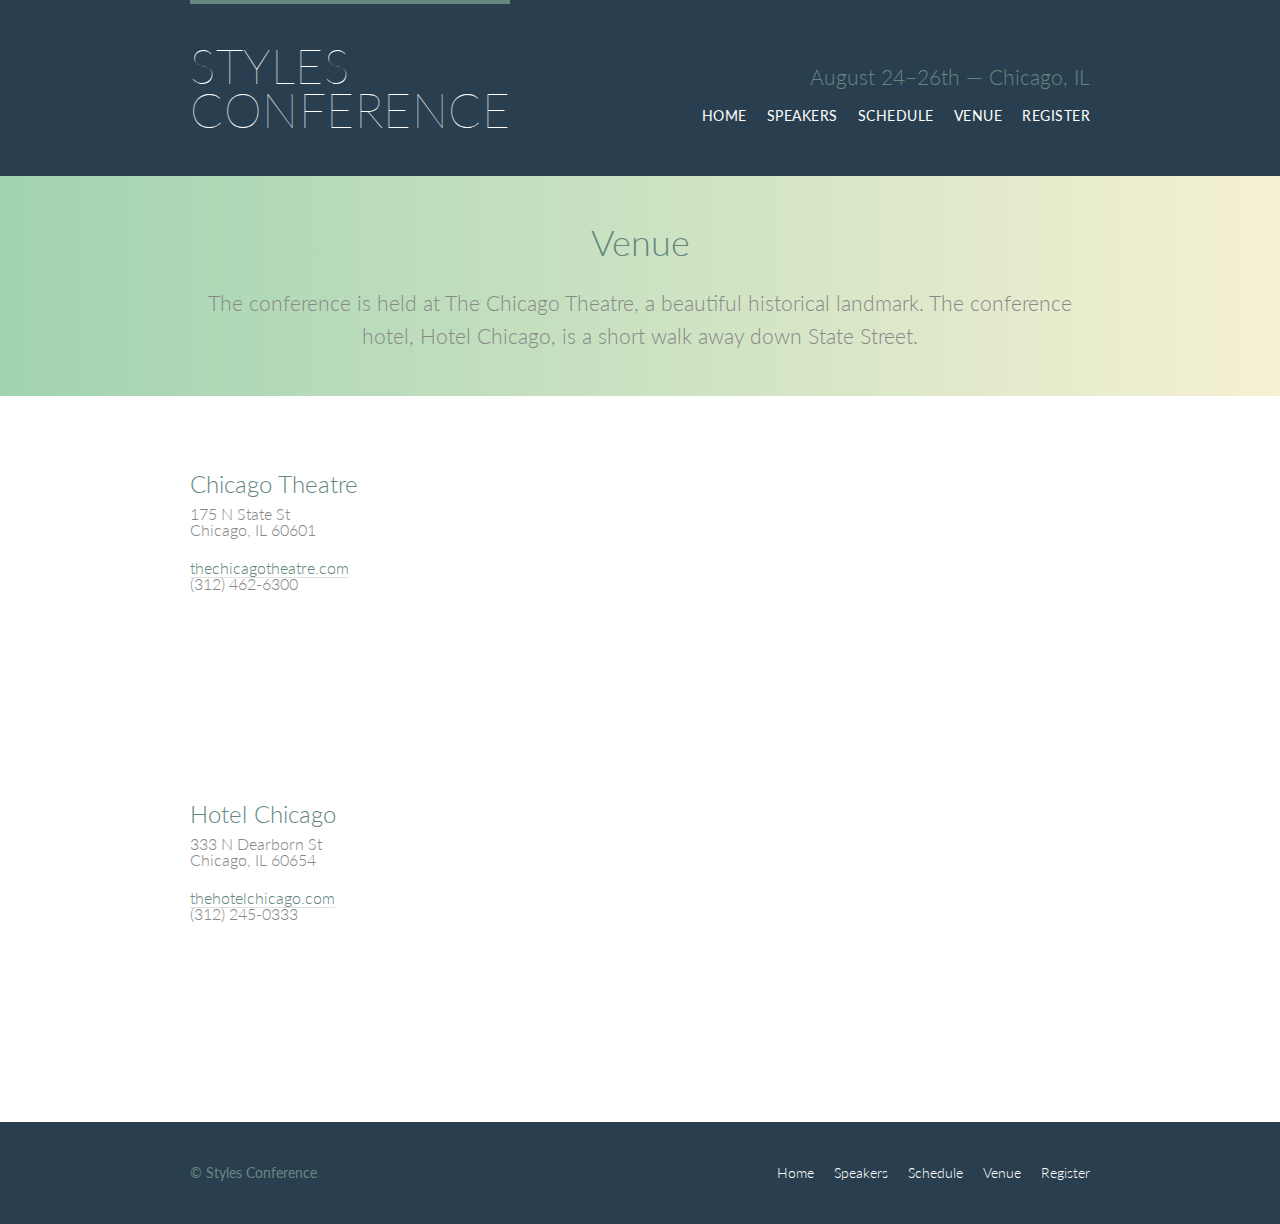
<file: venue.html>
<!DOCTYPE html>
<html lang="en">

  <head>
    <meta charset="utf-8">
    <title>Venue - Styles Conference</title>
    <link rel="stylesheet" href="assets/stylesheets/main.css">
    <link rel="stylesheet" href="http://fonts.googleapis.com/css?family=Lato:100,300,400">
  </head>

  <body>

    <!-- Header -->

    <header class="primary-header container group">

      <h1 class="logo">
        <a href="index.html">Styles <br> Conference</a>
      </h1>

      <h3 class="tagline">August 24&ndash;26th &mdash; Chicago, IL</h3>

      <nav class="nav primary-nav">
        <ul>
          <li><a href="index.html">Home</a></li><!--
          --><li><a href="speakers.html">Speakers</a></li><!--
          --><li><a href="schedule.html">Schedule</a></li><!--
          --><li><a href="venue.html">Venue</a></li><!--
          --><li><a href="register.html">Register</a></li>
        </ul>
      </nav>

    </header>

    <!-- Lead -->

    <section class="row-alt">
      <div class="lead container">

        <h1>Venue</h1>

        <p>The conference is held at The Chicago Theatre, a beautiful historical landmark. The conference hotel, Hotel Chicago, is a short walk away down State Street.</p>

      </div>
    </section>

    <!-- Main content -->

    <section class="row">
      <div class="grid">

        <!-- Chicago Theatre -->

        <section class="venue-theatre">

          <div class="col-1-3">
            <h2>Chicago Theatre</h2>
            <p>175 N State St <br> Chicago, IL 60601</p>
            <p><a href="http://www.thechicagotheatre.com/">thechicagotheatre.com</a> <br> (312) 462-6300</p>
          </div><!--

          --><iframe class="venue-map col-2-3" src="https://www.google.com/maps/embed?pb=!1m5!3m3!1m2!1s0x880e2ca55810a493%3A0x4700ddf60fcbfad6!2schicago+theatre!5e0!3m2!1sen!2sus!4v1388701393606"></iframe>

        </section>

        <!-- Hotel Chicago -->

        <section class="venue-hotel">

          <div class="col-1-3">
            <h2>Hotel Chicago</h2>
            <p>333 N Dearborn St <br> Chicago, IL 60654</p>
            <p><a href="http://thehotelchicago.com/">thehotelchicago.com</a> <br> (312) 245-0333</p>
          </div><!--

          --><iframe class="venue-map col-2-3" src="https://www.google.com/maps/embed?pb=!1m5!3m3!1m2!1s0x880e2cb1da049173%3A0xa5c91d255a775f0b!2sHotel+Sax+Chicago%2C+North+Dearborn+Street%2C+Chicago%2C+IL!5e0!3m2!1sen!2sus!4v1388702493978"></iframe>

        </section>

      </div>
    </section>

    <!-- Footer -->

    <footer class="primary-footer container group">

      <small>&copy; Styles Conference</small>

      <nav class="nav">
        <ul>
          <li><a href="index.html">Home</a></li><!--
          --><li><a href="speakers.html">Speakers</a></li><!--
          --><li><a href="schedule.html">Schedule</a></li><!--
          --><li><a href="venue.html">Venue</a></li><!--
          --><li><a href="register.html">Register</a></li>
        </ul>
      </nav>

    </footer>

  </body>
</html>
</file>
<file: assets/stylesheets/main.css>
/* http://meyerweb.com/eric/tools/css/reset/
   v2.0 | 20110126
   License: none (public domain)
*/

html, body, div, span, applet, object, iframe,
h1, h2, h3, h4, h5, h6, p, blockquote, pre,
a, abbr, acronym, address, big, cite, code,
del, dfn, em, img, ins, kbd, q, s, samp,
small, strike, strong, sub, sup, tt, var,
b, u, i, center,
dl, dt, dd, ol, ul, li,
fieldset, form, label, legend,
table, caption, tbody, tfoot, thead, tr, th, td,
article, aside, canvas, details, embed,
figure, figcaption, footer, header, hgroup,
menu, nav, output, ruby, section, summary,
time, mark, audio, video {
  margin: 0;
  padding: 0;
  border: 0;
  font-size: 100%;
  font: inherit;
  vertical-align: baseline;
}

/*
  ========================================
  Custom styles
  ========================================
*/
body {
  background: #293f50;
  color: #888;
  font: 300 16px/22px "Lato", "Open Sans", "Helvetica Neue", Helvetica, Arial, sans-serif;
}

h1, h2, h3, h4 {
  color: #648880;
}
h1 {
  font-size: 36px;
  line-height: 44px;
}
h2 {
  font-size: 24px;
  line-height: 44px;
}
h3 {
  font-size: 21px;
}
h4 {
  font-size: 18px;
}
h5 {
  color: #a9b2b9;
  font-size: 14px;
  font-weight: 400;
  text-transform: uppercase;
}

strong {
  font-weight: 400;
}
cite, em {
  font-style: italic;
}

/*
  ========================================
  Links
  ========================================
*/

a {
  color: #648880;
  text-decoration: none;
}
a:hover {
  color: #a9b2b9;
}
p a {
  border-bottom: 1px solid #dfe2e5;
}


/* HTML5 display-role reset for older browsers */
article, aside, details, figcaption, figure,
footer, header, hgroup, menu, nav, section {
  display: block;
}
body {
  line-height: 1;
}
ol, ul {
  list-style: none;
}
blockquote, q {
  quotes: none;
}
blockquote:before, blockquote:after,
q:before, q:after {
  content: '';
  content: none;
}
table {
  border-collapse: collapse;
  border-spacing: 0;
}

/*
  ========================================
  Grid
  ========================================
*/

*,
*:before,
*:after {
  -webkit-box-sizing: border-box;
     -moz-box-sizing: border-box;
          box-sizing: border-box;
}
.container,
.grid {
  margin: 0 auto;
  width: 960px;
}
.container {
  padding-left: 30px;
  padding-right: 30px;
}
.grid,
.col-1-3,
.col-2-3 {
  padding-left: 15px;
  padding-right: 15px;
}
.col-1-3,
.col-2-3  {
  display: inline-block;
  vertical-align: top;
}
.col-1-3 {
  width: 33.33%;
}
.col-2-3 {
  width: 66.66%;
}

/*
  ========================================
  Clearfix
  ========================================
*/

.group:before,
.group:after {
  content: "";
  display: table;
}
.group:after {
  clear: both;
}
.group {
  clear: both;
  *zoom: 1;
}

/*
  ========================================
  Rows
  ========================================
*/

.row {
  background: #fff;
  min-width: 960px;
  padding: 66px 0 44px 0;
}

.row,
.row-alt {
  min-width: 960px;
}

.row-alt {
   background: #cbe2c1;
   background: -webkit-linear-gradient(to right, #a1d3b0, #f6f1d3);
   background: -moz-linear-gradient(to right, #a1d3b0, #f6f1d3);
   background: linear-gradient(to right, #a1d3b0, #f6f1d3);
   padding: 44px 0 22px 0;
 }
/*
  ========================================
  Typography
  ========================================
*/

h1, h3, h4, h5, p {
  margin-bottom: 22px;
}

/*
  ========================================
  Buttons
  ========================================
*/

.btn {
  border-radius: 5px;
  color: #fff;
  cursor: pointer;
  display: inline-block;
  font-weight: 400;
  letter-spacing: .5px;
  margin: 0;
  text-transform: uppercase;
}
.btn-alt {
  border: 1px solid #fff;
  padding: 10px 30px;
}
.btn-alt:hover {
  background: #fff;
  color: #648880;
}

/*
  ========================================
  Primary header
  ========================================
*/

.logo {
  border-top: 4px solid #648880;
  float: left;
  font-size: 48px;
  font-weight: 100;
  letter-spacing: .5px;
  line-height: 44px;
  padding: 40px 0 22px 0;
  text-transform: uppercase;
}

.tagline {
  margin: 66px 0 22px 0;
  text-align: right;
}

.primary-nav {
  font-size: 14px;
  font-weight: 400;
  letter-spacing: .5px;
  text-transform: uppercase;
}
/*
  ========================================
  Primary footer
  ========================================
*/

.primary-footer {
  color: #648880;
  font-size: 14px;
  padding-bottom: 44px;
  padding-top: 44px;
}
.primary-footer small {
  float: left;
  font-weight: 400;
}

/*
  ========================================
  Home
  ========================================
*/
.hero {
  color: #fff;
  line-height: 44px;
  padding: 22px 80px 66px 80px;
  text-align: center;
}
.hero h2 {
  font-size: 36px;
}
.hero p {
  font-size: 24px;
  font-weight: 100;
}

.teaser a:hover h3 {
  color: #a9b2b9;
}

/*p {
  text-align: center;
  text-indent: 20px;
}
*/
.note {
  text-decoration: underline;
}




/*
  ========================================
  Navigation
  ========================================
*/

.nav {
  text-align: right;
}


.primary-header a,
.primary-footer a {
  color: #fff;
}
.primary-header a:hover,
.primary-footer a:hover {
  color: #648880;
}

.nav li {
  display: inline-block;
  margin: 0 10px;
  vertical-align: top;
}
.nav li:last-child {
  margin-right: 0;
}

/*
  ========================================
  Leads
  ========================================
*/

.lead {
  text-align: center;
}
.lead p {
  font-size: 21px;
  line-height: 33px;
}

/*
  ========================================
  Speakers
  ========================================
*/
  
.speaker-info {
  border: 1px solid #dfe2e5;
  border-radius: 5px;
  margin-top: 88px;
  padding-bottom: 22px;
  text-align: center;
}


.speaker {
  margin-bottom: 44px;
}
.grid div{
  display: inline-block;
}
.grid aside{
  display: inline-block;
}

.teaser img{
  border-radius: 5px;
  display: block;
  margin-bottom: 22px;
  max-width: 100%
}

.speaker-info img{
  border-radius: 50%;
  height: 130px;
  margin: -66px 0 22px 0;
  vertical-align: top;
}

/*
  ========================================
  Venue
  ========================================
*/

.venue-theatre {
  margin-bottom: 66px;
}
.venue-hotel {
  margin-bottom: 22px;
}
.venue-map{
  height: 264px;
}
</file>
